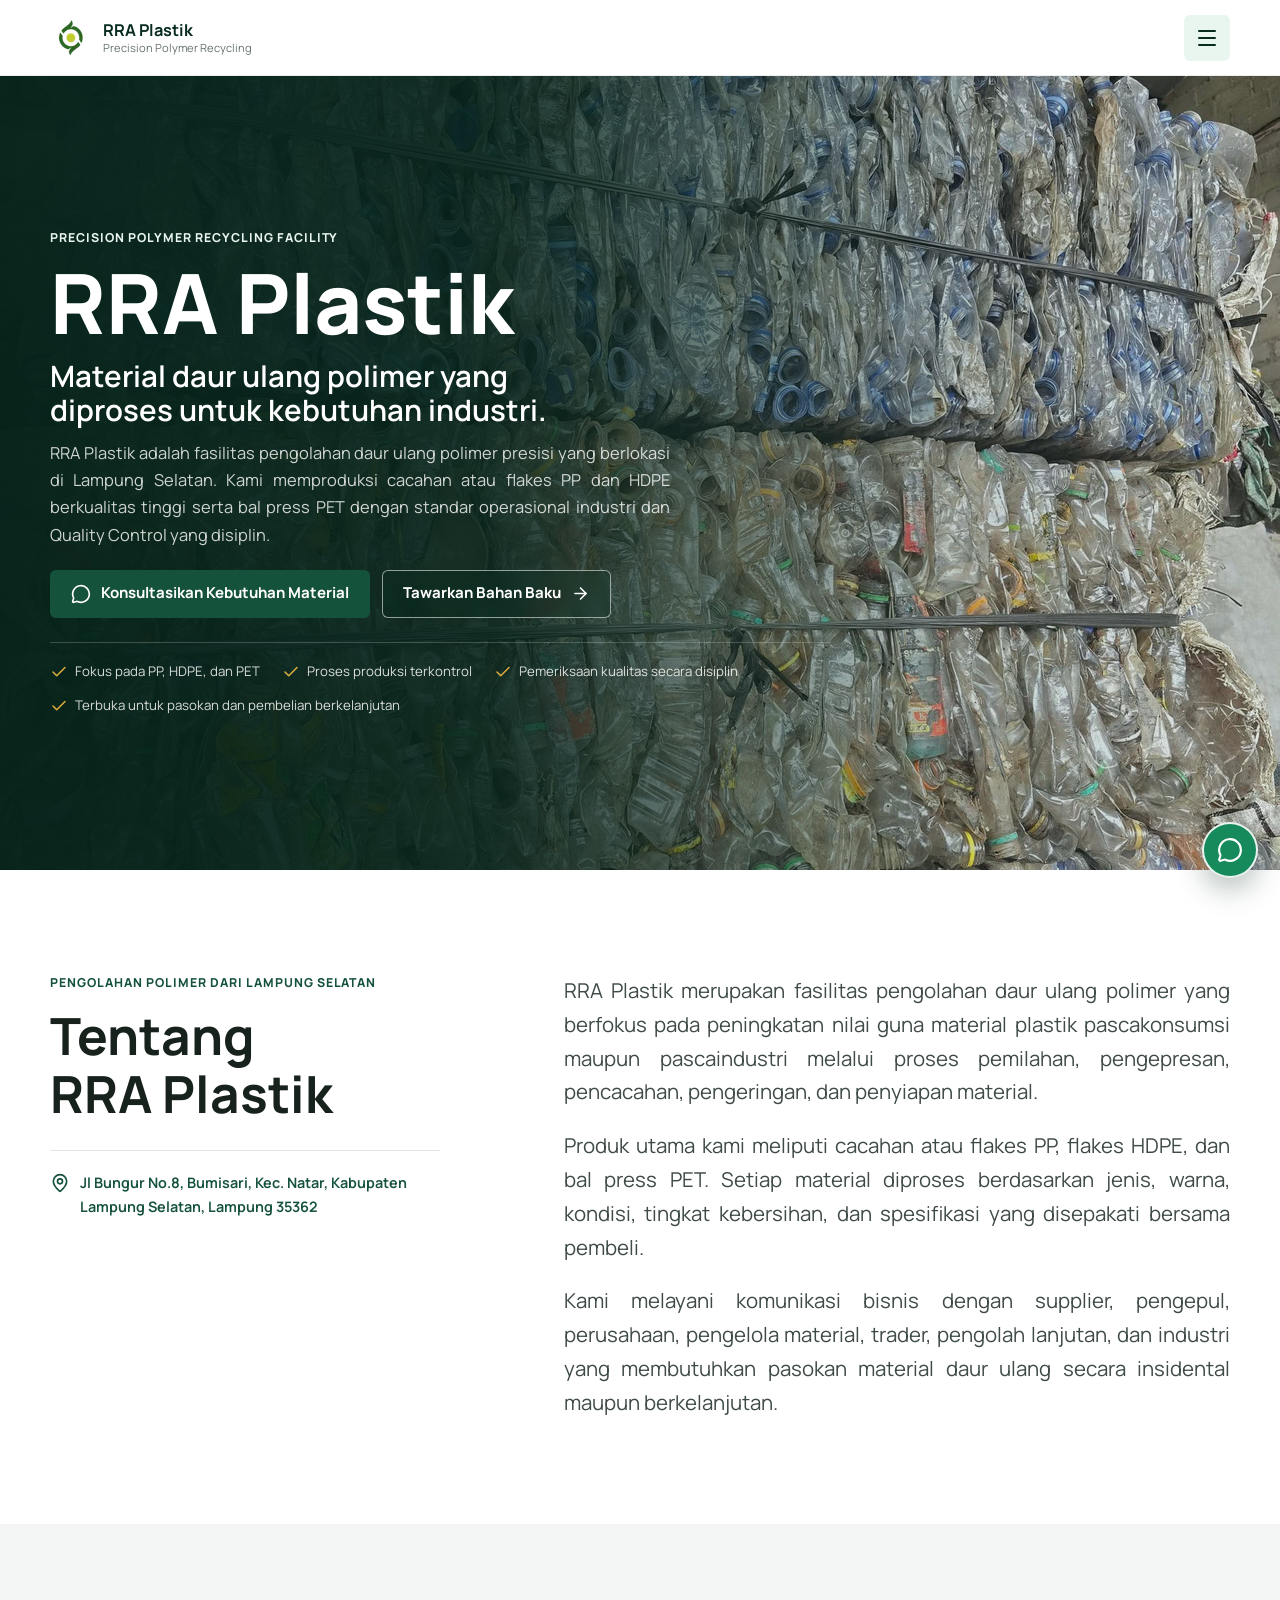
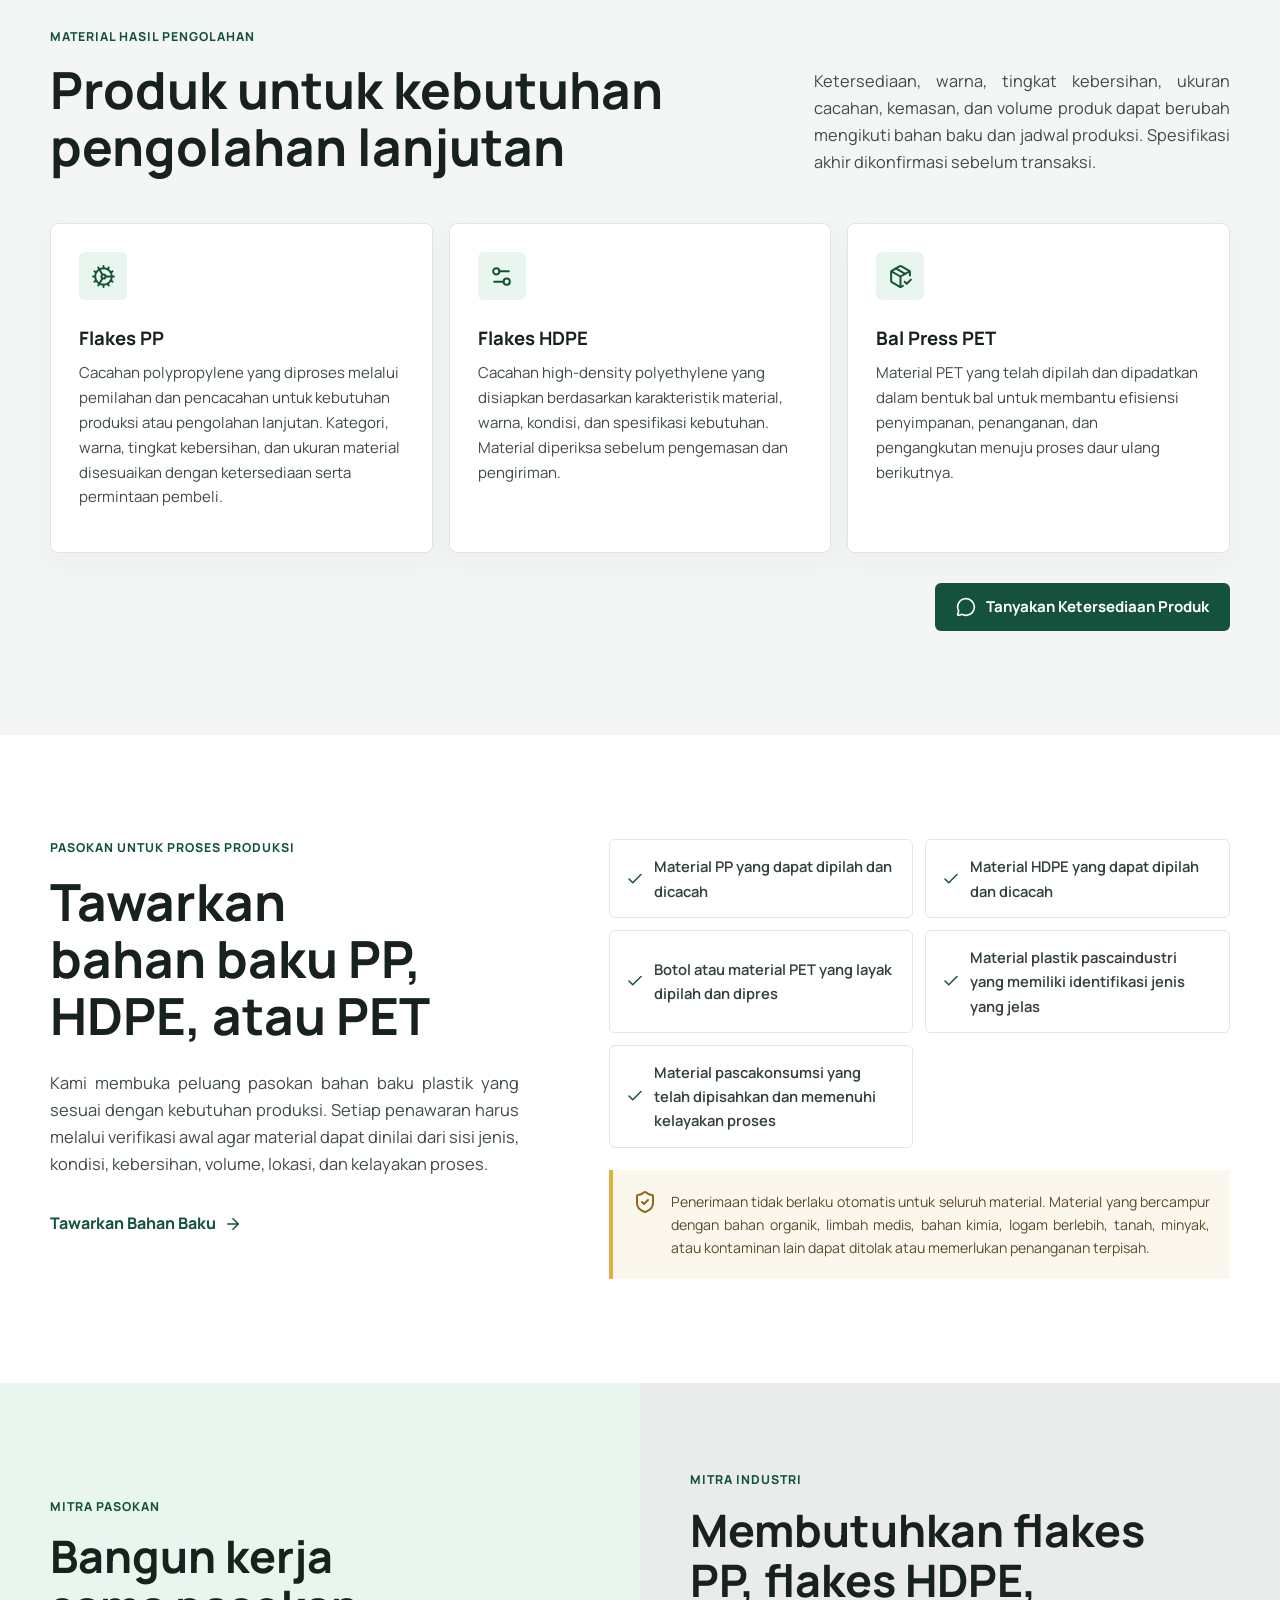
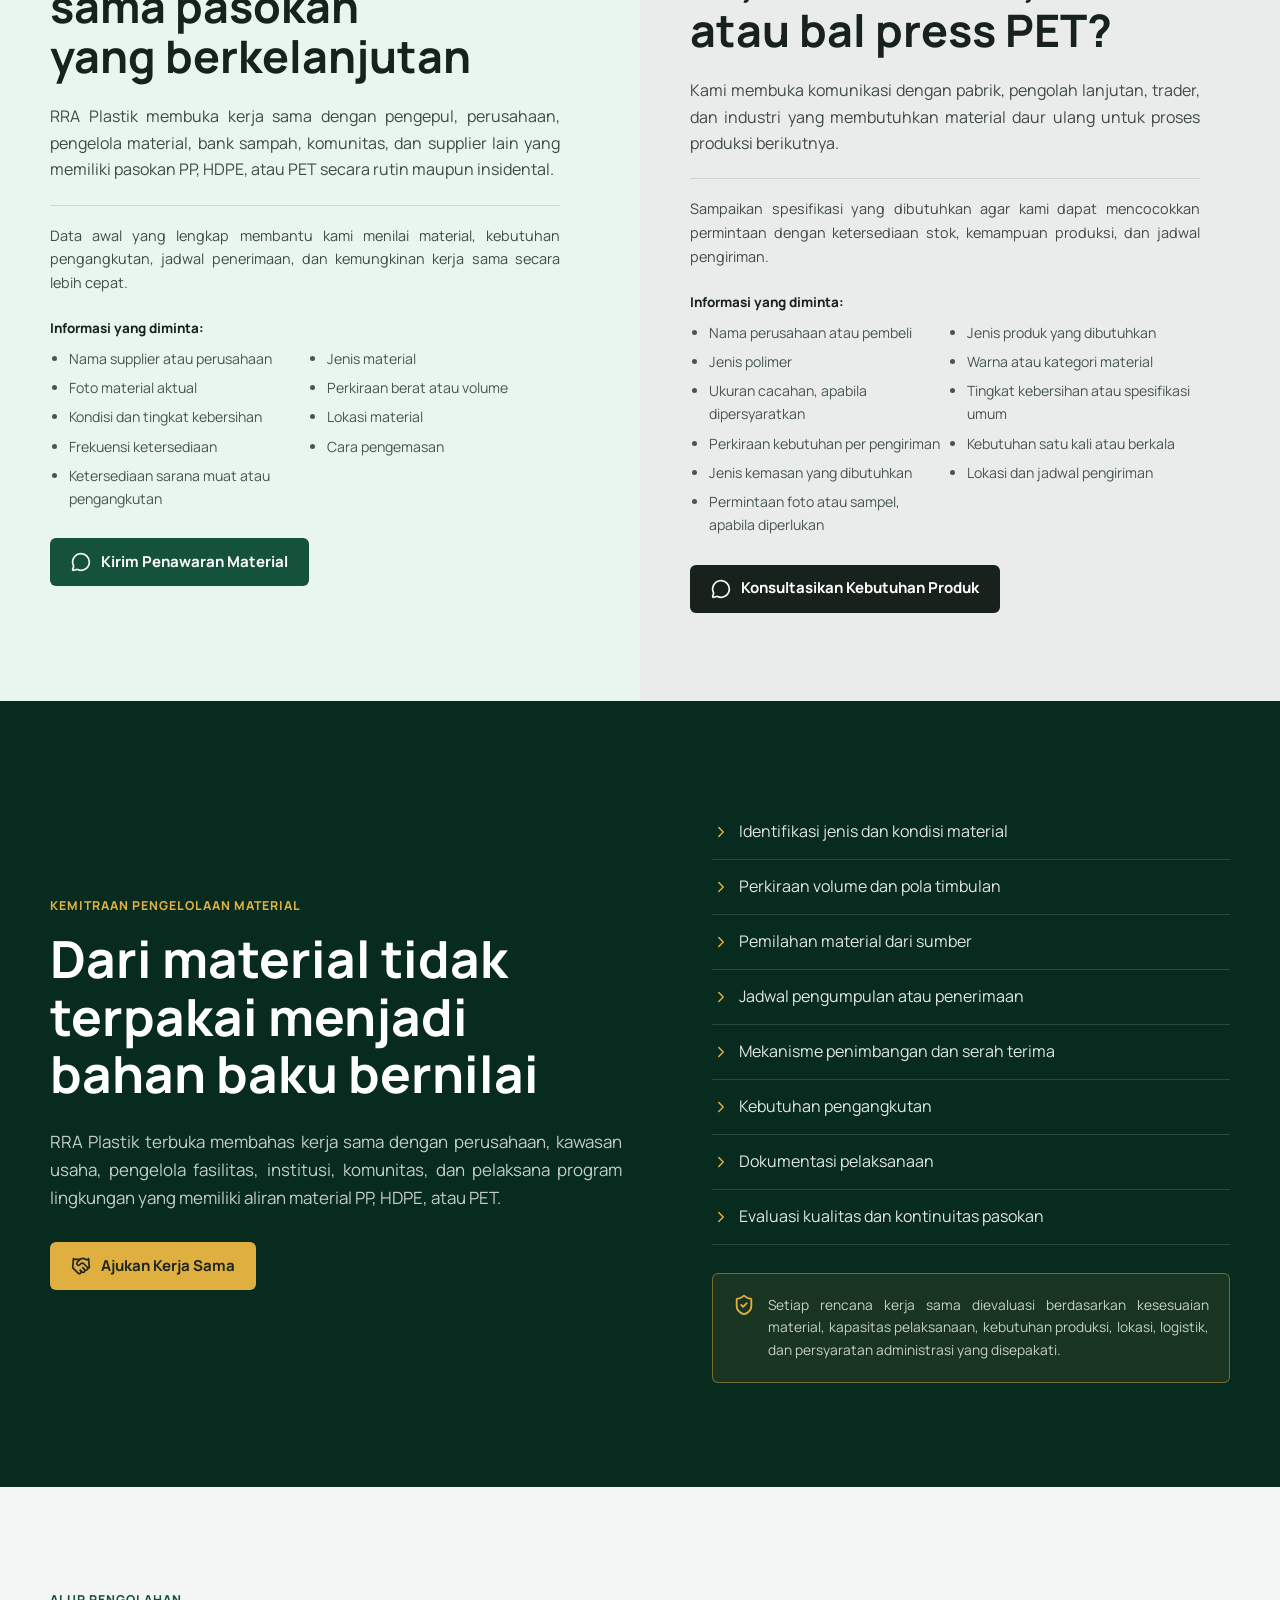
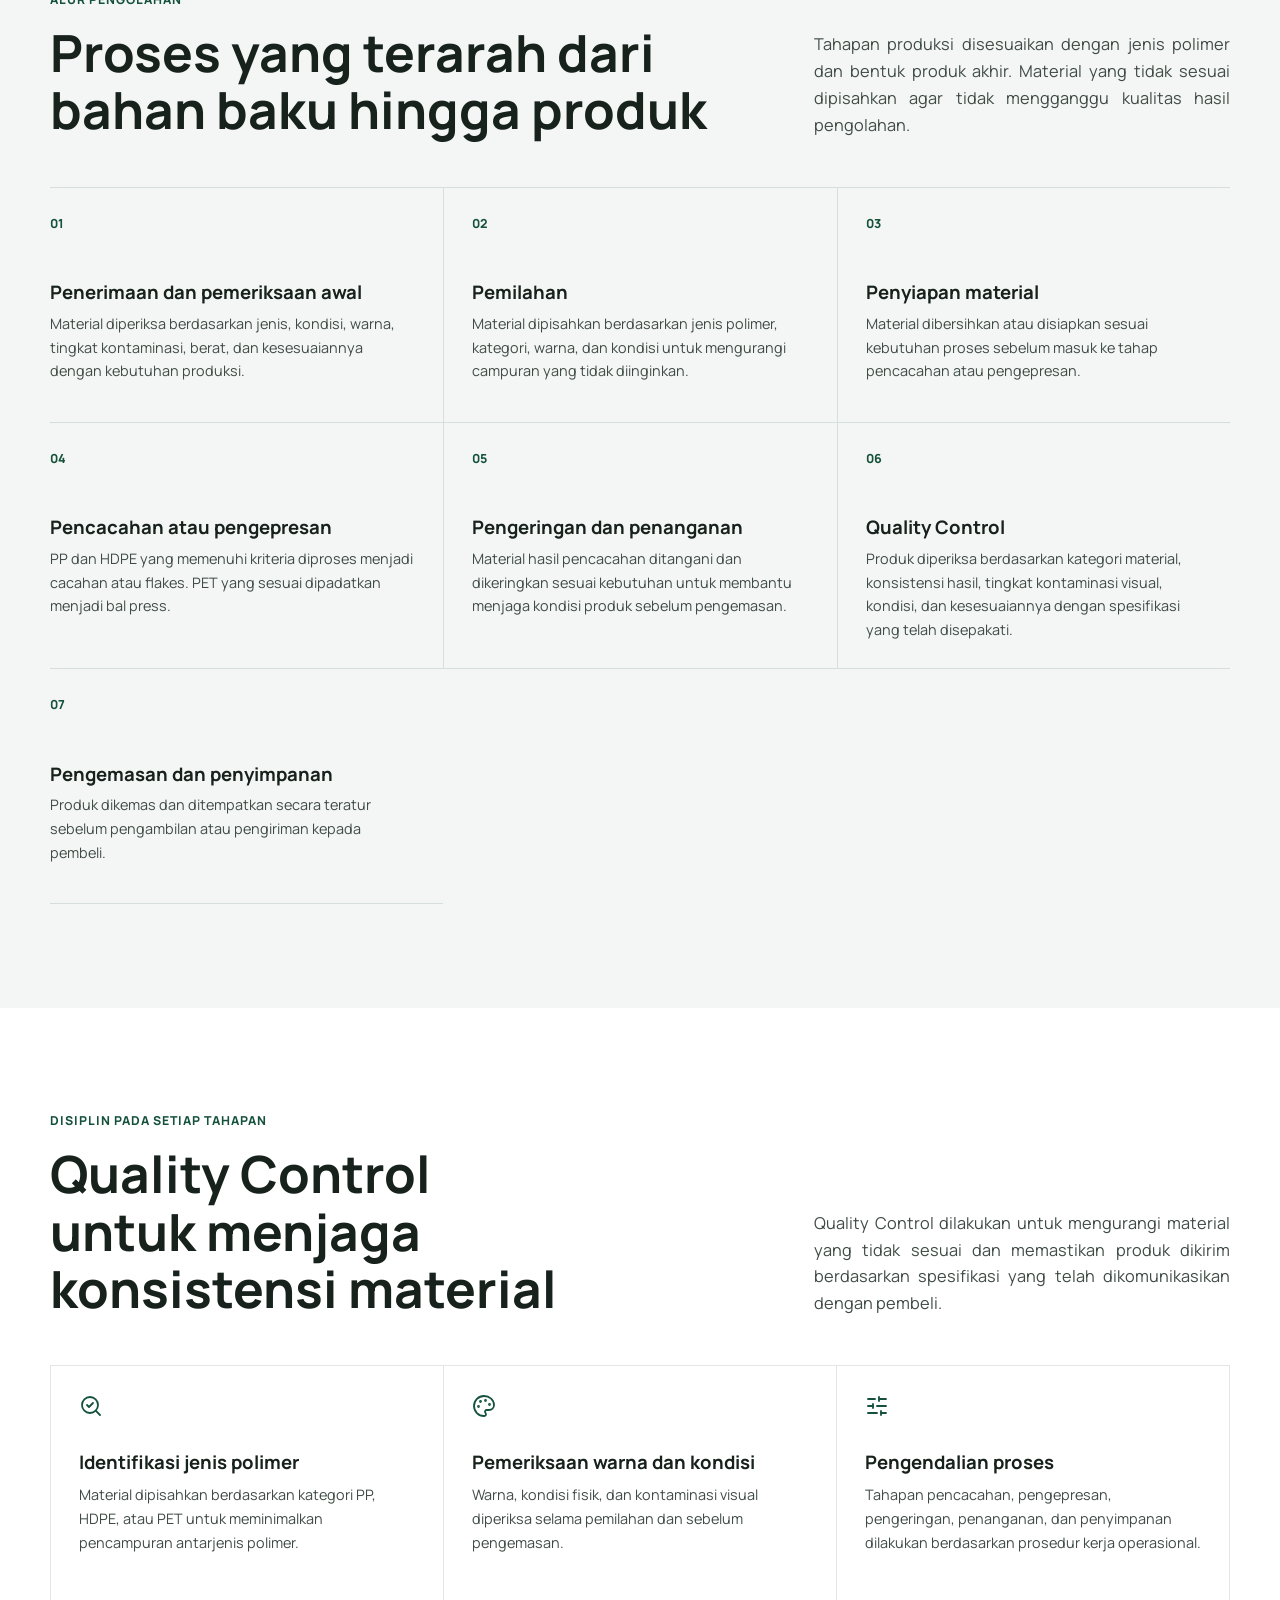
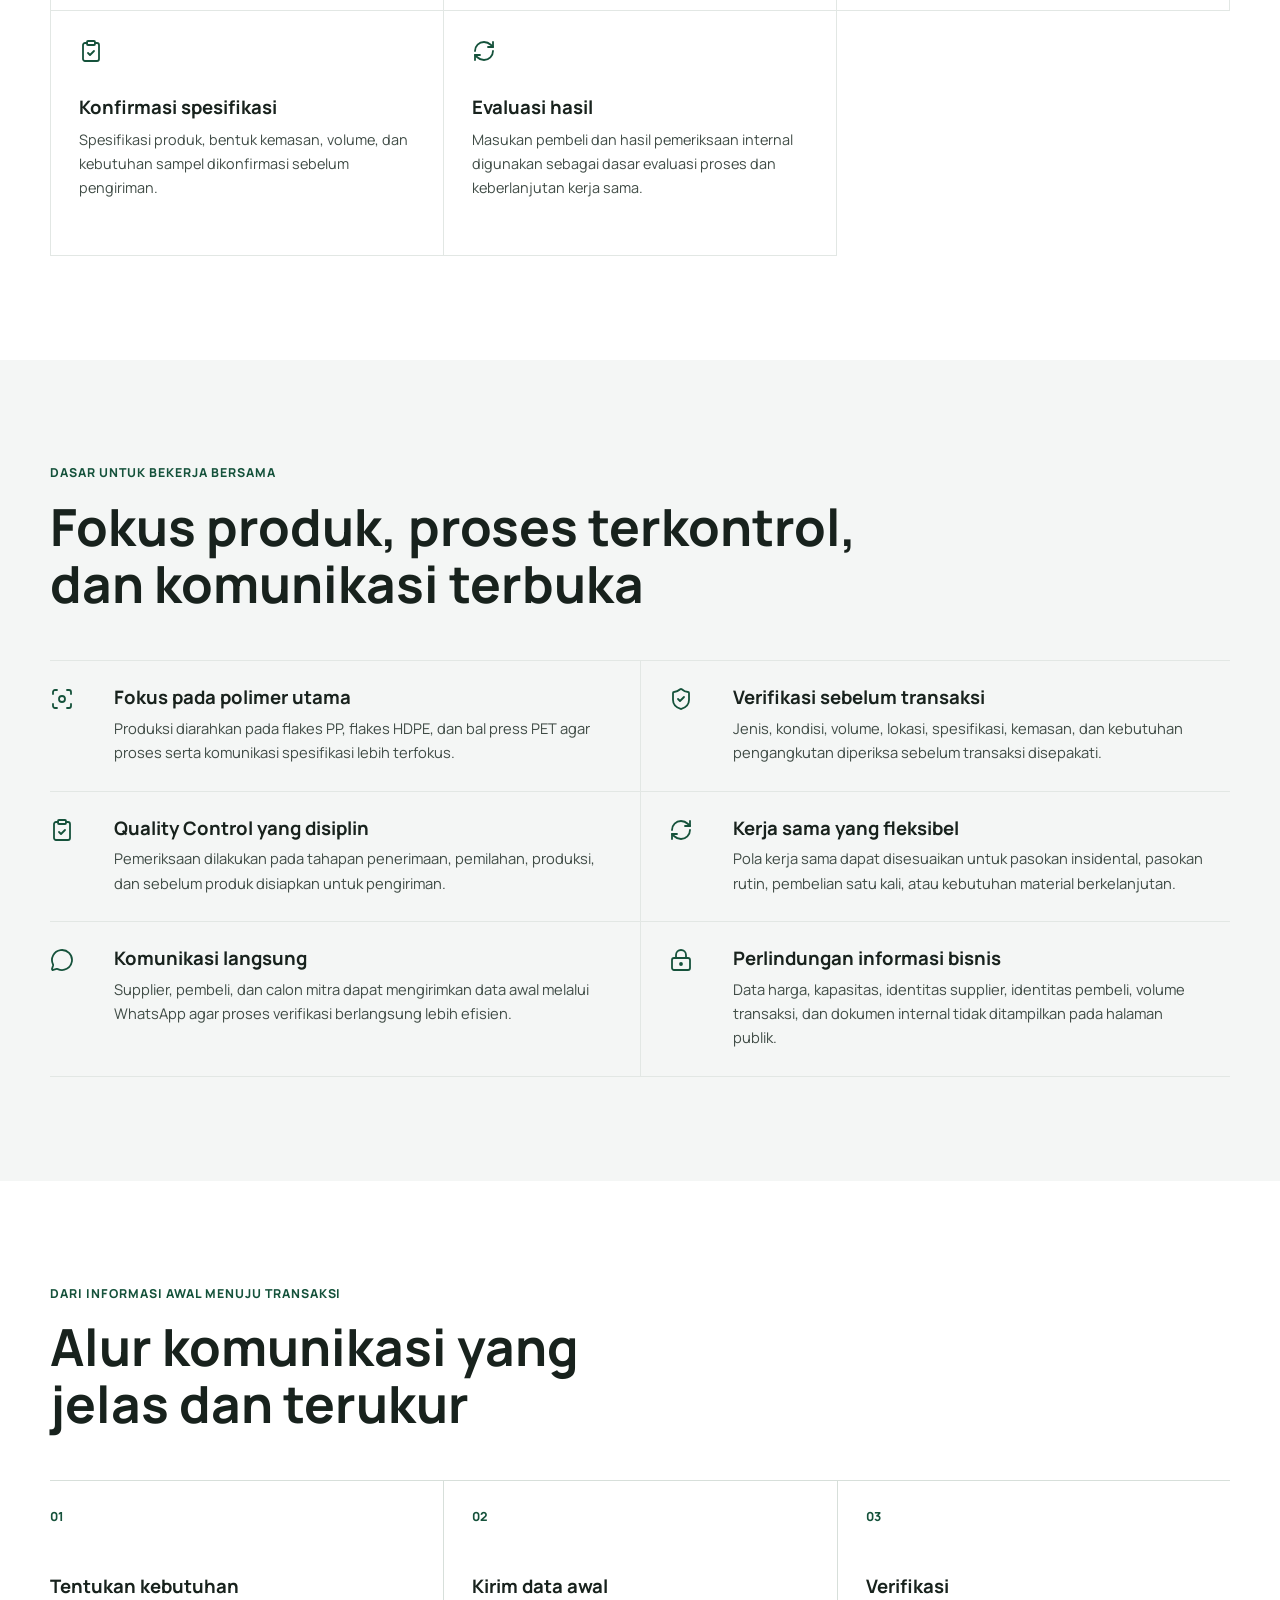
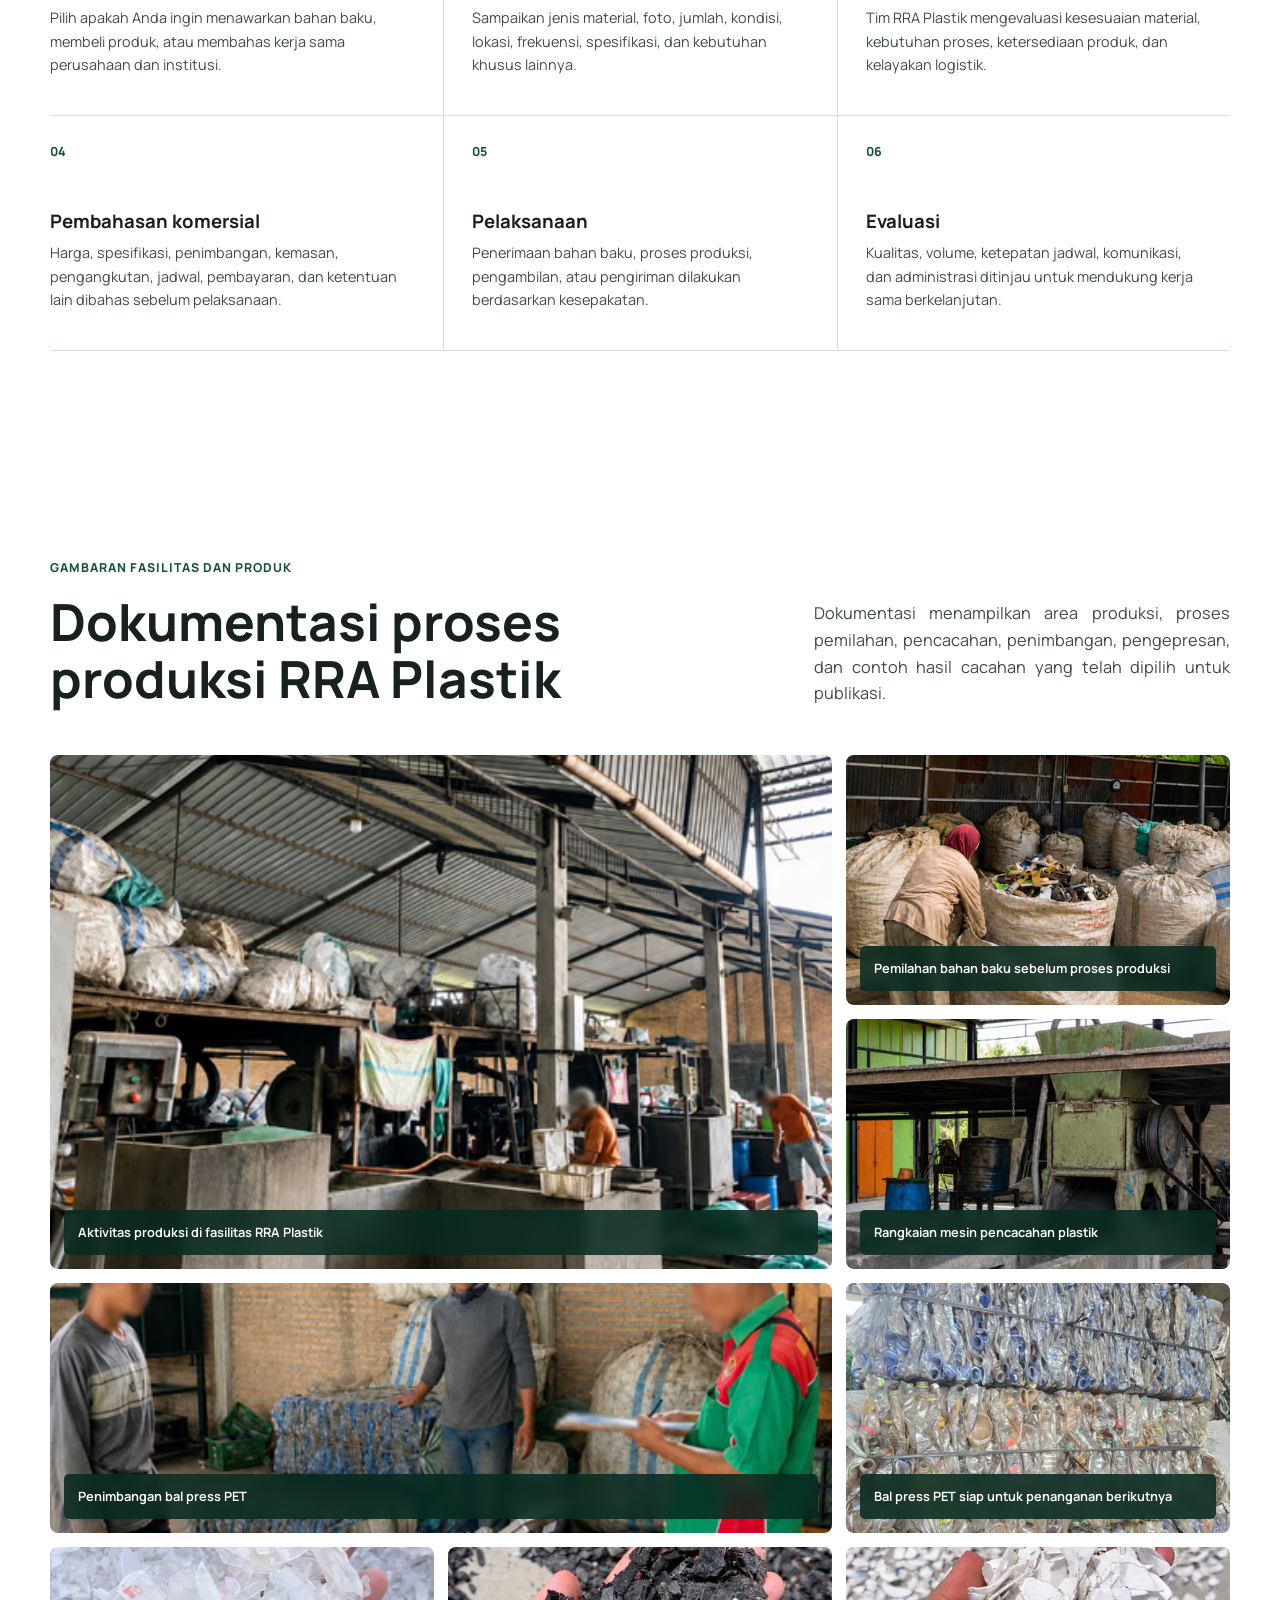
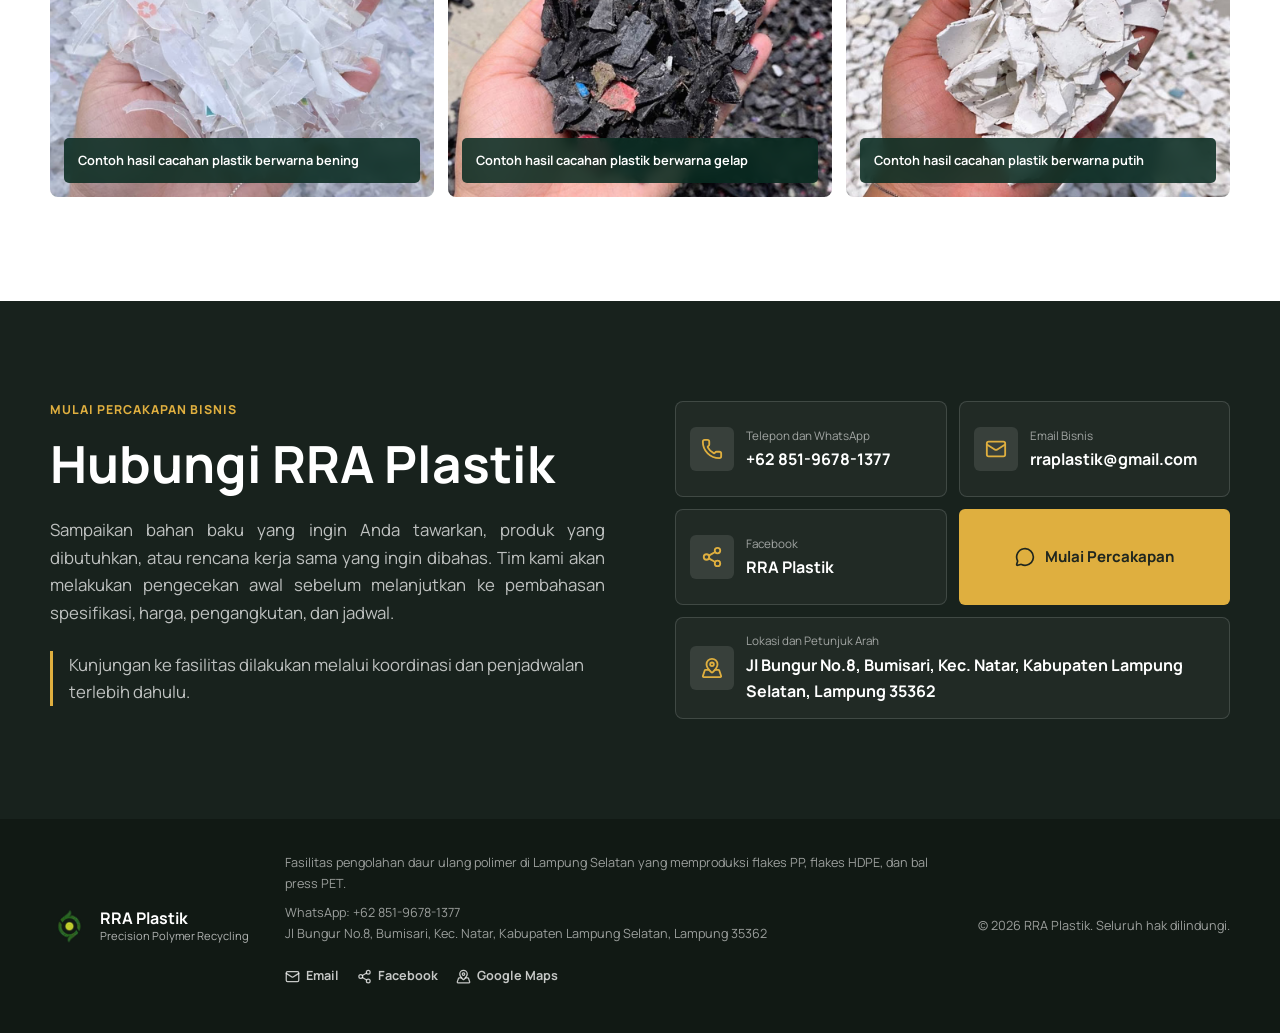
<file: index.html>
<!DOCTYPE html><html lang="id"><head><meta charset="UTF-8"><meta name="viewport" content="width=device-width, initial-scale=1"><meta name="description" content="RRA Plastik memproduksi flakes PP, flakes HDPE dan bal press PET di Natar, Lampung Selatan. Melayani pembeli, supplier dan kerja sama pengelolaan material plastik."><meta name="robots" content="index, follow"><meta name="theme-color" content="#0d3b2a"><meta name="color-scheme" content="light"><link rel="canonical" href="https://rraplastik.my.id/"><link rel="alternate" hreflang="id-ID" href="https://rraplastik.my.id/"><link rel="alternate" hreflang="x-default" href="https://rraplastik.my.id/"><link rel="icon" type="image/png" href="/favicon.png"><meta property="og:type" content="website"><meta property="og:locale" content="id_ID"><meta property="og:site_name" content="RRA Plastik"><meta property="og:title" content="RRA Plastik Lampung | Flakes PP, HDPE dan Bal Press PET"><meta property="og:description" content="RRA Plastik memproduksi flakes PP, flakes HDPE dan bal press PET di Natar, Lampung Selatan. Melayani pembeli, supplier dan kerja sama pengelolaan material plastik."><meta property="og:url" content="https://rraplastik.my.id/"><meta property="og:image" content="https://rraplastik.my.id/og.jpg"><meta property="og:image:secure_url" content="https://rraplastik.my.id/og.jpg"><meta property="og:image:type" content="image/jpeg"><meta property="og:image:width" content="1200"><meta property="og:image:height" content="630"><meta property="og:image:alt" content="RRA Plastik - fasilitas pengolahan flakes PP, flakes HDPE, dan bal press PET di Lampung Selatan"><meta name="twitter:card" content="summary_large_image"><meta name="twitter:title" content="RRA Plastik Lampung | Flakes PP, HDPE dan Bal Press PET"><meta name="twitter:description" content="RRA Plastik memproduksi flakes PP, flakes HDPE dan bal press PET di Natar, Lampung Selatan. Melayani pembeli, supplier dan kerja sama pengelolaan material plastik."><meta name="twitter:image" content="https://rraplastik.my.id/og.jpg"><meta name="twitter:image:alt" content="RRA Plastik - fasilitas pengolahan flakes PP, flakes HDPE, dan bal press PET di Lampung Selatan"><script type="application/ld+json">{"@context":"https://schema.org","@graph":[{"@type":"RecyclingCenter","@id":"https://rraplastik.my.id/#organization","name":"RRA Plastik","url":"https://rraplastik.my.id/","description":"RRA Plastik memproduksi flakes PP, flakes HDPE dan bal press PET di Natar, Lampung Selatan. Melayani pembeli, supplier dan kerja sama pengelolaan material plastik.","slogan":"Precision Polymer Recycling","telephone":"+6285196781377","email":"rraplastik@gmail.com","logo":{"@type":"ImageObject","url":"https://rraplastik.my.id/favicon.png","contentUrl":"https://rraplastik.my.id/favicon.png","width":128,"height":128},"image":{"@id":"https://rraplastik.my.id/og.jpg#primaryimage"},"address":{"@type":"PostalAddress","streetAddress":"Jl Bungur No.8, Bumisari","addressLocality":"Natar","addressRegion":"Lampung Selatan","postalCode":"35362","addressCountry":"ID"},"geo":{"@type":"GeoCoordinates","latitude":-5.2820292,"longitude":105.1997127},"hasMap":"https://maps.app.goo.gl/6JeUJHKYcBenZYZL6","sameAs":["https://www.facebook.com/people/RRA-Plastik/61577672410069/?sk=about"],"areaServed":{"@type":"Country","name":"Indonesia"},"knowsAbout":["Flakes PP","Flakes HDPE","Bal Press PET","Daur ulang polimer"],"contactPoint":{"@type":"ContactPoint","telephone":"+6285196781377","email":"rraplastik@gmail.com","contactType":"sales","availableLanguage":"Indonesian"}},{"@type":"WebSite","@id":"https://rraplastik.my.id/#website","url":"https://rraplastik.my.id/","name":"RRA Plastik","inLanguage":"id-ID","publisher":{"@id":"https://rraplastik.my.id/#organization"}},{"@type":"ImageObject","@id":"https://rraplastik.my.id/og.jpg#primaryimage","url":"https://rraplastik.my.id/og.jpg","contentUrl":"https://rraplastik.my.id/og.jpg","width":1200,"height":630,"caption":"RRA Plastik - fasilitas pengolahan flakes PP, flakes HDPE, dan bal press PET di Lampung Selatan"},{"@type":"WebPage","@id":"https://rraplastik.my.id/#webpage","url":"https://rraplastik.my.id/","name":"RRA Plastik Lampung | Flakes PP, HDPE dan Bal Press PET","description":"RRA Plastik memproduksi flakes PP, flakes HDPE dan bal press PET di Natar, Lampung Selatan. Melayani pembeli, supplier dan kerja sama pengelolaan material plastik.","isPartOf":{"@id":"https://rraplastik.my.id/#website"},"about":{"@id":"https://rraplastik.my.id/#organization"},"mainEntity":{"@id":"https://rraplastik.my.id/#organization"},"primaryImageOfPage":{"@id":"https://rraplastik.my.id/og.jpg#primaryimage"},"inLanguage":"id-ID"}]}</script><title>RRA Plastik Lampung | Flakes PP, HDPE dan Bal Press PET</title><link rel="stylesheet" href="/_astro/BaseLayout.rJM7uc_L.css"></head><body><a class="skip-link" href="#konten-utama">Lewati ke konten utama</a><header class="site-header" data-header><div class="container header-inner"><a class="brand" href="#beranda" aria-label="RRA Plastik - kembali ke beranda"><span class="brand-mark" aria-hidden="true"><img src="/_astro/rra-logo.C-c0LJDU_Z2kL917.webp" alt loading="lazy" decoding="async" width="42" height="42" class="brand-logo"></span><span class="brand-copy"><strong>RRA Plastik</strong><small>Precision Polymer Recycling</small></span></a><button class="menu-button" type="button" aria-label="Buka menu navigasi" aria-controls="primary-navigation" aria-expanded="false" data-menu-button><svg xmlns="http://www.w3.org/2000/svg" width="24" height="24" viewBox="0 0 24 24" fill="none" stroke="currentColor" stroke-width="2" stroke-linecap="round" stroke-linejoin="round" aria-hidden="true" class="lucide lucide-menu menu-open-icon"><path d="M4 5h16"></path><path d="M4 12h16"></path><path d="M4 19h16"></path></svg><svg xmlns="http://www.w3.org/2000/svg" width="24" height="24" viewBox="0 0 24 24" fill="none" stroke="currentColor" stroke-width="2" stroke-linecap="round" stroke-linejoin="round" aria-hidden="true" class="lucide lucide-x menu-close-icon"><path d="M18 6 6 18"></path><path d="m6 6 12 12"></path></svg></button><nav id="primary-navigation" class="primary-nav" aria-label="Navigasi utama" data-navigation><ul><li><a href="#beranda" data-nav-link>Beranda</a></li><li><a href="#tentang" data-nav-link>Tentang Kami</a></li><li><a href="#produk" data-nav-link>Produk</a></li><li><a href="#supplier" data-nav-link>Untuk Supplier</a></li><li><a href="#pembeli" data-nav-link>Untuk Pembeli</a></li><li><a href="#kerja-sama" data-nav-link>Kerja Sama</a></li><li><a href="#proses-produksi" data-nav-link>Proses Produksi</a></li><li><a href="#quality-control" data-nav-link>Quality Control</a></li><li><a href="#dokumentasi" data-nav-link>Dokumentasi</a></li><li><a href="#kontak" data-nav-link>Kontak</a></li></ul><a class="button button-small button-primary nav-cta" href="https://wa.me/6285196781377?text=Halo%20RRA%20Plastik%2C%20saya%20ingin%20memperoleh%20informasi%20lebih%20lanjut%20mengenai%20produk%20dan%20peluang%20kerja%20sama.%0A%0ANama%3A%0A%0APerusahaan%2C%20apabila%20ada%3A%0A%0AKebutuhan%20atau%20pertanyaan%3A" target="_blank" rel="noopener noreferrer" data-track="click_whatsapp_general"><svg xmlns="http://www.w3.org/2000/svg" width="18" height="18" viewBox="0 0 24 24" fill="none" stroke="currentColor" stroke-width="2" stroke-linecap="round" stroke-linejoin="round" aria-hidden="true" class="lucide lucide-message-circle"><path d="M2.992 16.342a2 2 0 0 1 .094 1.167l-1.065 3.29a1 1 0 0 0 1.236 1.168l3.413-.998a2 2 0 0 1 1.099.092 10 10 0 1 0-4.777-4.719"></path></svg>Hubungi Kami</a></nav></div></header><main id="konten-utama"><section id="beranda" class="hero" aria-labelledby="hero-title"><picture class="hero-media"><source srcset="/_astro/pet-bales-stacked.h9IRLKrW_Z9FOQd.avif 640w, /_astro/pet-bales-stacked.h9IRLKrW_ZTaYrb.avif 960w, /_astro/pet-bales-stacked.h9IRLKrW_ssCxw.avif 1280w, /_astro/pet-bales-stacked.h9IRLKrW_1E81DA.avif 1600w, /_astro/pet-bales-stacked.h9IRLKrW_1cowuR.avif 2048w" type="image/avif" sizes="100vw"><img src="/_astro/pet-bales-stacked.h9IRLKrW_1zaVRy.webp" srcset="/_astro/pet-bales-stacked.h9IRLKrW_8IVEA.webp 640w, /_astro/pet-bales-stacked.h9IRLKrW_ZAKcUn.webp 960w, /_astro/pet-bales-stacked.h9IRLKrW_ZkOuUr.webp 1280w, /_astro/pet-bales-stacked.h9IRLKrW_21Tr1h.webp 1600w, /_astro/pet-bales-stacked.h9IRLKrW_1zaVRy.webp 2048w" alt="Bal press material PET yang telah dipilah dan disusun di fasilitas RRA Plastik" sizes="100vw" fetchpriority="high" loading="eager" decoding="async" width="2048" height="1536" class="hero-image"></picture><div class="hero-overlay" aria-hidden="true"></div><div class="container hero-inner"><div class="hero-copy"><p class="eyebrow eyebrow-light">Precision Polymer Recycling Facility</p><h1 id="hero-title">RRA Plastik</h1><p class="hero-headline">Material daur ulang polimer yang diproses untuk kebutuhan industri.</p><p class="hero-description body-copy">RRA Plastik adalah fasilitas pengolahan daur ulang polimer presisi yang berlokasi di Lampung Selatan. Kami memproduksi cacahan atau flakes PP dan HDPE berkualitas tinggi serta bal press PET dengan standar operasional industri dan Quality Control yang disiplin.</p><div class="hero-actions"><a class="button button-primary" href="https://wa.me/6285196781377?text=Halo%20RRA%20Plastik%2C%20saya%20ingin%20menanyakan%20ketersediaan%20produk%20hasil%20pengolahan.%0A%0ANama%20perusahaan%2Fpembeli%3A%0A%0AProduk%20yang%20dibutuhkan%3A%20flakes%20PP%20%2F%20flakes%20HDPE%20%2F%20bal%20press%20PET%0A%0AWarna%20atau%20kategori%20material%3A%0A%0ASpesifikasi%20umum%3A%0A%0APerkiraan%20kebutuhan%3A%0A%0AJenis%20kemasan%3A%0A%0ALokasi%20pengiriman%3A%0A%0AJadwal%20kebutuhan%3A%0A%0AKebutuhan%20foto%20atau%20sampel%3A" target="_blank" rel="noopener noreferrer" data-track="click_whatsapp_buyer" aria-label="Konsultasikan kebutuhan produk melalui WhatsApp"><svg xmlns="http://www.w3.org/2000/svg" width="20" height="20" viewBox="0 0 24 24" fill="none" stroke="currentColor" stroke-width="2" stroke-linecap="round" stroke-linejoin="round" aria-hidden="true" class="lucide lucide-message-circle"><path d="M2.992 16.342a2 2 0 0 1 .094 1.167l-1.065 3.29a1 1 0 0 0 1.236 1.168l3.413-.998a2 2 0 0 1 1.099.092 10 10 0 1 0-4.777-4.719"></path></svg>Konsultasikan Kebutuhan Material</a><a class="button button-secondary-light" href="https://wa.me/6285196781377?text=Halo%20RRA%20Plastik%2C%20saya%20ingin%20menawarkan%20bahan%20baku%20plastik.%0A%0ANama%20supplier%2Fperusahaan%3A%0A%0AJenis%20material%3A%20PP%20%2F%20HDPE%20%2F%20PET%0A%0APerkiraan%20jumlah%3A%0A%0AKondisi%20dan%20tingkat%20kebersihan%3A%0A%0ACara%20pengemasan%3A%0A%0ALokasi%3A%0A%0AFrekuensi%20ketersediaan%3A%0A%0ASarana%20muat%20atau%20pengangkutan%20yang%20tersedia%3A%0A%0ASaya%20akan%20melampirkan%20foto%20material%20untuk%20pengecekan%20awal." target="_blank" rel="noopener noreferrer" data-track="click_whatsapp_supplier" aria-label="Tawarkan bahan baku melalui WhatsApp">Tawarkan Bahan Baku<svg xmlns="http://www.w3.org/2000/svg" width="19" height="19" viewBox="0 0 24 24" fill="none" stroke="currentColor" stroke-width="2" stroke-linecap="round" stroke-linejoin="round" aria-hidden="true" class="lucide lucide-arrow-right"><path d="M5 12h14"></path><path d="m12 5 7 7-7 7"></path></svg></a></div><ul class="trust-list" aria-label="Indikator kepercayaan"><li><svg xmlns="http://www.w3.org/2000/svg" width="18" height="18" viewBox="0 0 24 24" fill="none" stroke="currentColor" stroke-width="2" stroke-linecap="round" stroke-linejoin="round" aria-hidden="true" class="lucide lucide-check"><path d="M20 6 9 17l-5-5"></path></svg> Fokus pada PP, HDPE, dan PET</li><li><svg xmlns="http://www.w3.org/2000/svg" width="18" height="18" viewBox="0 0 24 24" fill="none" stroke="currentColor" stroke-width="2" stroke-linecap="round" stroke-linejoin="round" aria-hidden="true" class="lucide lucide-check"><path d="M20 6 9 17l-5-5"></path></svg> Proses produksi terkontrol</li><li><svg xmlns="http://www.w3.org/2000/svg" width="18" height="18" viewBox="0 0 24 24" fill="none" stroke="currentColor" stroke-width="2" stroke-linecap="round" stroke-linejoin="round" aria-hidden="true" class="lucide lucide-check"><path d="M20 6 9 17l-5-5"></path></svg> Pemeriksaan kualitas secara disiplin</li><li><svg xmlns="http://www.w3.org/2000/svg" width="18" height="18" viewBox="0 0 24 24" fill="none" stroke="currentColor" stroke-width="2" stroke-linecap="round" stroke-linejoin="round" aria-hidden="true" class="lucide lucide-check"><path d="M20 6 9 17l-5-5"></path></svg> Terbuka untuk pasokan dan pembelian berkelanjutan</li></ul></div></div></section><section id="tentang" class="section section-about" aria-labelledby="about-title"><div class="container about-grid"><div><p class="eyebrow">Pengolahan polimer dari Lampung Selatan</p><h2 id="about-title">Tentang RRA Plastik</h2><div class="location-note"><svg xmlns="http://www.w3.org/2000/svg" width="20" height="20" viewBox="0 0 24 24" fill="none" stroke="currentColor" stroke-width="2" stroke-linecap="round" stroke-linejoin="round" aria-hidden="true" class="lucide lucide-map-pin"><path d="M20 10c0 4.993-5.539 10.193-7.399 11.799a1 1 0 0 1-1.202 0C9.539 20.193 4 14.993 4 10a8 8 0 0 1 16 0"></path><circle cx="12" cy="10" r="3"></circle></svg><span>Jl Bungur No.8, Bumisari, Kec. Natar, Kabupaten Lampung Selatan, Lampung 35362</span></div></div><div class="prose-large"><p class="body-copy">RRA Plastik merupakan fasilitas pengolahan daur ulang polimer yang berfokus pada peningkatan nilai guna material plastik pascakonsumsi maupun pascaindustri melalui proses pemilahan, pengepresan, pencacahan, pengeringan, dan penyiapan material.</p><p class="body-copy">Produk utama kami meliputi cacahan atau flakes PP, flakes HDPE, dan bal press PET. Setiap material diproses berdasarkan jenis, warna, kondisi, tingkat kebersihan, dan spesifikasi yang disepakati bersama pembeli.</p><p class="body-copy">Kami melayani komunikasi bisnis dengan supplier, pengepul, perusahaan, pengelola material, trader, pengolah lanjutan, dan industri yang membutuhkan pasokan material daur ulang secara insidental maupun berkelanjutan.</p></div></div></section><section id="produk" class="section section-muted" aria-labelledby="products-title" aria-label="Produk RRA Plastik"><div class="container"><div class="section-heading"><div><p class="eyebrow">Material hasil pengolahan</p><h2 id="products-title">Produk untuk kebutuhan pengolahan lanjutan</h2></div><p class="body-copy">Ketersediaan, warna, tingkat kebersihan, ukuran cacahan, kemasan, dan volume produk dapat berubah mengikuti bahan baku dan jadwal produksi. Spesifikasi akhir dikonfirmasi sebelum transaksi.</p></div><div class="product-grid"><article class="product-card"><span class="icon-box" aria-hidden="true"><svg xmlns="http://www.w3.org/2000/svg" width="25" height="25" viewBox="0 0 24 24" fill="none" stroke="currentColor" stroke-width="1.9" stroke-linecap="round" stroke-linejoin="round" aria-hidden="true" class="lucide lucide-cog"><path d="M11 10.27 7 3.34"></path><path d="m11 13.73-4 6.93"></path><path d="M12 22v-2"></path><path d="M12 2v2"></path><path d="M14 12h8"></path><path d="m17 20.66-1-1.73"></path><path d="m17 3.34-1 1.73"></path><path d="M2 12h2"></path><path d="m20.66 17-1.73-1"></path><path d="m20.66 7-1.73 1"></path><path d="m3.34 17 1.73-1"></path><path d="m3.34 7 1.73 1"></path><circle cx="12" cy="12" r="2"></circle><circle cx="12" cy="12" r="8"></circle></svg></span><h3>Flakes PP</h3><p>Cacahan polypropylene yang diproses melalui pemilahan dan pencacahan untuk kebutuhan produksi atau pengolahan lanjutan. Kategori, warna, tingkat kebersihan, dan ukuran material disesuaikan dengan ketersediaan serta permintaan pembeli.</p></article><article class="product-card"><span class="icon-box" aria-hidden="true"><svg xmlns="http://www.w3.org/2000/svg" width="25" height="25" viewBox="0 0 24 24" fill="none" stroke="currentColor" stroke-width="1.9" stroke-linecap="round" stroke-linejoin="round" aria-hidden="true" class="lucide lucide-settings-2"><path d="M14 17H5"></path><path d="M19 7h-9"></path><circle cx="17" cy="17" r="3"></circle><circle cx="7" cy="7" r="3"></circle></svg></span><h3>Flakes HDPE</h3><p>Cacahan high-density polyethylene yang disiapkan berdasarkan karakteristik material, warna, kondisi, dan spesifikasi kebutuhan. Material diperiksa sebelum pengemasan dan pengiriman.</p></article><article class="product-card"><span class="icon-box" aria-hidden="true"><svg xmlns="http://www.w3.org/2000/svg" width="25" height="25" viewBox="0 0 24 24" fill="none" stroke="currentColor" stroke-width="1.9" stroke-linecap="round" stroke-linejoin="round" aria-hidden="true" class="lucide lucide-package-check"><path d="M12 22V12"></path><path d="m16 17 2 2 4-4"></path><path d="M21 11.127V8a2 2 0 0 0-1-1.73l-7-4a2 2 0 0 0-2 0l-7 4A2 2 0 0 0 3 8v8a2 2 0 0 0 1 1.729l7 4a2 2 0 0 0 2 .001l1.32-.753"></path><path d="M3.29 7 12 12l8.71-5"></path><path d="m7.5 4.27 8.997 5.148"></path></svg></span><h3>Bal Press PET</h3><p>Material PET yang telah dipilah dan dipadatkan dalam bentuk bal untuk membantu efisiensi penyimpanan, penanganan, dan pengangkutan menuju proses daur ulang berikutnya.</p></article></div><div class="section-action"><a class="button button-primary" href="https://wa.me/6285196781377?text=Halo%20RRA%20Plastik%2C%20saya%20ingin%20menanyakan%20ketersediaan%20produk%20hasil%20pengolahan.%0A%0ANama%20perusahaan%2Fpembeli%3A%0A%0AProduk%20yang%20dibutuhkan%3A%20flakes%20PP%20%2F%20flakes%20HDPE%20%2F%20bal%20press%20PET%0A%0AWarna%20atau%20kategori%20material%3A%0A%0ASpesifikasi%20umum%3A%0A%0APerkiraan%20kebutuhan%3A%0A%0AJenis%20kemasan%3A%0A%0ALokasi%20pengiriman%3A%0A%0AJadwal%20kebutuhan%3A%0A%0AKebutuhan%20foto%20atau%20sampel%3A" target="_blank" rel="noopener noreferrer" data-track="click_whatsapp_buyer"><svg xmlns="http://www.w3.org/2000/svg" width="20" height="20" viewBox="0 0 24 24" fill="none" stroke="currentColor" stroke-width="2" stroke-linecap="round" stroke-linejoin="round" aria-hidden="true" class="lucide lucide-message-circle"><path d="M2.992 16.342a2 2 0 0 1 .094 1.167l-1.065 3.29a1 1 0 0 0 1.236 1.168l3.413-.998a2 2 0 0 1 1.099.092 10 10 0 1 0-4.777-4.719"></path></svg> Tanyakan Ketersediaan Produk</a></div></div></section><section id="bahan-baku" class="section" aria-labelledby="materials-title"><div class="container material-grid"><div class="material-intro"><p class="eyebrow">Pasokan untuk proses produksi</p><h2 id="materials-title">Tawarkan bahan baku PP, HDPE, atau PET</h2><p class="body-copy">Kami membuka peluang pasokan bahan baku plastik yang sesuai dengan kebutuhan produksi. Setiap penawaran harus melalui verifikasi awal agar material dapat dinilai dari sisi jenis, kondisi, kebersihan, volume, lokasi, dan kelayakan proses.</p><a class="text-link" href="https://wa.me/6285196781377?text=Halo%20RRA%20Plastik%2C%20saya%20ingin%20menawarkan%20bahan%20baku%20plastik.%0A%0ANama%20supplier%2Fperusahaan%3A%0A%0AJenis%20material%3A%20PP%20%2F%20HDPE%20%2F%20PET%0A%0APerkiraan%20jumlah%3A%0A%0AKondisi%20dan%20tingkat%20kebersihan%3A%0A%0ACara%20pengemasan%3A%0A%0ALokasi%3A%0A%0AFrekuensi%20ketersediaan%3A%0A%0ASarana%20muat%20atau%20pengangkutan%20yang%20tersedia%3A%0A%0ASaya%20akan%20melampirkan%20foto%20material%20untuk%20pengecekan%20awal." target="_blank" rel="noopener noreferrer" data-track="click_whatsapp_supplier">Tawarkan Bahan Baku <svg xmlns="http://www.w3.org/2000/svg" width="18" height="18" viewBox="0 0 24 24" fill="none" stroke="currentColor" stroke-width="2" stroke-linecap="round" stroke-linejoin="round" aria-hidden="true" class="lucide lucide-arrow-right"><path d="M5 12h14"></path><path d="m12 5 7 7-7 7"></path></svg></a></div><div><ul class="material-list"><li><svg xmlns="http://www.w3.org/2000/svg" width="18" height="18" viewBox="0 0 24 24" fill="none" stroke="currentColor" stroke-width="2" stroke-linecap="round" stroke-linejoin="round" aria-hidden="true" class="lucide lucide-check"><path d="M20 6 9 17l-5-5"></path></svg> Material PP yang dapat dipilah dan dicacah</li><li><svg xmlns="http://www.w3.org/2000/svg" width="18" height="18" viewBox="0 0 24 24" fill="none" stroke="currentColor" stroke-width="2" stroke-linecap="round" stroke-linejoin="round" aria-hidden="true" class="lucide lucide-check"><path d="M20 6 9 17l-5-5"></path></svg> Material HDPE yang dapat dipilah dan dicacah</li><li><svg xmlns="http://www.w3.org/2000/svg" width="18" height="18" viewBox="0 0 24 24" fill="none" stroke="currentColor" stroke-width="2" stroke-linecap="round" stroke-linejoin="round" aria-hidden="true" class="lucide lucide-check"><path d="M20 6 9 17l-5-5"></path></svg> Botol atau material PET yang layak dipilah dan dipres</li><li><svg xmlns="http://www.w3.org/2000/svg" width="18" height="18" viewBox="0 0 24 24" fill="none" stroke="currentColor" stroke-width="2" stroke-linecap="round" stroke-linejoin="round" aria-hidden="true" class="lucide lucide-check"><path d="M20 6 9 17l-5-5"></path></svg> Material plastik pascaindustri yang memiliki identifikasi jenis yang jelas</li><li><svg xmlns="http://www.w3.org/2000/svg" width="18" height="18" viewBox="0 0 24 24" fill="none" stroke="currentColor" stroke-width="2" stroke-linecap="round" stroke-linejoin="round" aria-hidden="true" class="lucide lucide-check"><path d="M20 6 9 17l-5-5"></path></svg> Material pascakonsumsi yang telah dipisahkan dan memenuhi kelayakan proses</li></ul><div class="notice" role="note"><svg xmlns="http://www.w3.org/2000/svg" width="24" height="24" viewBox="0 0 24 24" fill="none" stroke="currentColor" stroke-width="2" stroke-linecap="round" stroke-linejoin="round" aria-hidden="true" class="lucide lucide-shield-check"><path d="M20 13c0 5-3.5 7.5-7.66 8.95a1 1 0 0 1-.67-.01C7.5 20.5 4 18 4 13V6a1 1 0 0 1 1-1c2 0 4.5-1.2 6.24-2.72a1.17 1.17 0 0 1 1.52 0C14.51 3.81 17 5 19 5a1 1 0 0 1 1 1z"></path><path d="m9 12 2 2 4-4"></path></svg><p class="body-copy">Penerimaan tidak berlaku otomatis untuk seluruh material. Material yang bercampur dengan bahan organik, limbah medis, bahan kimia, logam berlebih, tanah, minyak, atau kontaminan lain dapat ditolak atau memerlukan penanganan terpisah.</p></div></div></div></section><section class="audience-section" aria-label="Peluang untuk supplier dan pembeli"><div class="audience-band audience-supplier" id="supplier"><div class="audience-content"><p class="eyebrow">Mitra pasokan</p><h2>Bangun kerja sama pasokan yang berkelanjutan</h2><p class="body-copy">RRA Plastik membuka kerja sama dengan pengepul, perusahaan, pengelola material, bank sampah, komunitas, dan supplier lain yang memiliki pasokan PP, HDPE, atau PET secara rutin maupun insidental.</p><p class="supporting-copy body-copy">Data awal yang lengkap membantu kami menilai material, kebutuhan pengangkutan, jadwal penerimaan, dan kemungkinan kerja sama secara lebih cepat.</p><p class="list-label">Informasi yang diminta:</p><ul class="compact-list"><li>Nama supplier atau perusahaan</li><li>Jenis material</li><li>Foto material aktual</li><li>Perkiraan berat atau volume</li><li>Kondisi dan tingkat kebersihan</li><li>Lokasi material</li><li>Frekuensi ketersediaan</li><li>Cara pengemasan</li><li>Ketersediaan sarana muat atau pengangkutan</li></ul><a class="button button-primary" href="https://wa.me/6285196781377?text=Halo%20RRA%20Plastik%2C%20saya%20ingin%20menawarkan%20bahan%20baku%20plastik.%0A%0ANama%20supplier%2Fperusahaan%3A%0A%0AJenis%20material%3A%20PP%20%2F%20HDPE%20%2F%20PET%0A%0APerkiraan%20jumlah%3A%0A%0AKondisi%20dan%20tingkat%20kebersihan%3A%0A%0ACara%20pengemasan%3A%0A%0ALokasi%3A%0A%0AFrekuensi%20ketersediaan%3A%0A%0ASarana%20muat%20atau%20pengangkutan%20yang%20tersedia%3A%0A%0ASaya%20akan%20melampirkan%20foto%20material%20untuk%20pengecekan%20awal." target="_blank" rel="noopener noreferrer" data-track="click_whatsapp_supplier"><svg xmlns="http://www.w3.org/2000/svg" width="20" height="20" viewBox="0 0 24 24" fill="none" stroke="currentColor" stroke-width="2" stroke-linecap="round" stroke-linejoin="round" aria-hidden="true" class="lucide lucide-message-circle"><path d="M2.992 16.342a2 2 0 0 1 .094 1.167l-1.065 3.29a1 1 0 0 0 1.236 1.168l3.413-.998a2 2 0 0 1 1.099.092 10 10 0 1 0-4.777-4.719"></path></svg> Kirim Penawaran Material</a></div></div><div class="audience-band audience-buyer" id="pembeli"><div class="audience-content"><p class="eyebrow">Mitra industri</p><h2>Membutuhkan flakes PP, flakes HDPE, atau bal press PET?</h2><p class="body-copy">Kami membuka komunikasi dengan pabrik, pengolah lanjutan, trader, dan industri yang membutuhkan material daur ulang untuk proses produksi berikutnya.</p><p class="supporting-copy body-copy">Sampaikan spesifikasi yang dibutuhkan agar kami dapat mencocokkan permintaan dengan ketersediaan stok, kemampuan produksi, dan jadwal pengiriman.</p><p class="list-label">Informasi yang diminta:</p><ul class="compact-list"><li>Nama perusahaan atau pembeli</li><li>Jenis produk yang dibutuhkan</li><li>Jenis polimer</li><li>Warna atau kategori material</li><li>Ukuran cacahan, apabila dipersyaratkan</li><li>Tingkat kebersihan atau spesifikasi umum</li><li>Perkiraan kebutuhan per pengiriman</li><li>Kebutuhan satu kali atau berkala</li><li>Jenis kemasan yang dibutuhkan</li><li>Lokasi dan jadwal pengiriman</li><li>Permintaan foto atau sampel, apabila diperlukan</li></ul><a class="button button-dark" href="https://wa.me/6285196781377?text=Halo%20RRA%20Plastik%2C%20saya%20ingin%20menanyakan%20ketersediaan%20produk%20hasil%20pengolahan.%0A%0ANama%20perusahaan%2Fpembeli%3A%0A%0AProduk%20yang%20dibutuhkan%3A%20flakes%20PP%20%2F%20flakes%20HDPE%20%2F%20bal%20press%20PET%0A%0AWarna%20atau%20kategori%20material%3A%0A%0ASpesifikasi%20umum%3A%0A%0APerkiraan%20kebutuhan%3A%0A%0AJenis%20kemasan%3A%0A%0ALokasi%20pengiriman%3A%0A%0AJadwal%20kebutuhan%3A%0A%0AKebutuhan%20foto%20atau%20sampel%3A" target="_blank" rel="noopener noreferrer" data-track="click_whatsapp_buyer"><svg xmlns="http://www.w3.org/2000/svg" width="20" height="20" viewBox="0 0 24 24" fill="none" stroke="currentColor" stroke-width="2" stroke-linecap="round" stroke-linejoin="round" aria-hidden="true" class="lucide lucide-message-circle"><path d="M2.992 16.342a2 2 0 0 1 .094 1.167l-1.065 3.29a1 1 0 0 0 1.236 1.168l3.413-.998a2 2 0 0 1 1.099.092 10 10 0 1 0-4.777-4.719"></path></svg> Konsultasikan Kebutuhan Produk</a></div></div></section><section id="kerja-sama" class="section partnership" aria-labelledby="partnership-title"><div class="container partnership-grid"><div><p class="eyebrow eyebrow-gold">Kemitraan pengelolaan material</p><h2 id="partnership-title">Dari material tidak terpakai menjadi bahan baku bernilai</h2><p class="partnership-lead body-copy">RRA Plastik terbuka membahas kerja sama dengan perusahaan, kawasan usaha, pengelola fasilitas, institusi, komunitas, dan pelaksana program lingkungan yang memiliki aliran material PP, HDPE, atau PET.</p><a class="button button-gold" href="https://wa.me/6285196781377?text=Halo%20RRA%20Plastik%2C%20kami%20ingin%20membahas%20kerja%20sama%20pengelolaan%20material%20PP%2C%20HDPE%2C%20atau%20PET.%0A%0ANama%20perusahaan%2Finstitusi%3A%0A%0ANama%20dan%20jabatan%20penghubung%3A%0A%0AJenis%20material%3A%0A%0APerkiraan%20volume%3A%0A%0AKondisi%20material%3A%0A%0ALokasi%3A%0A%0AFrekuensi%20atau%20jadwal%3A%0A%0AKebutuhan%20pengangkutan%3A%0A%0AKebutuhan%20dokumentasi%3A" target="_blank" rel="noopener noreferrer" data-track="click_whatsapp_partnership" aria-label="Ajukan kerja sama melalui WhatsApp"><svg xmlns="http://www.w3.org/2000/svg" width="20" height="20" viewBox="0 0 24 24" fill="none" stroke="currentColor" stroke-width="2" stroke-linecap="round" stroke-linejoin="round" aria-hidden="true" class="lucide lucide-handshake"><path d="m11 17 2 2a1 1 0 1 0 3-3"></path><path d="m14 14 2.5 2.5a1 1 0 1 0 3-3l-3.88-3.88a3 3 0 0 0-4.24 0l-.88.88a1 1 0 1 1-3-3l2.81-2.81a5.79 5.79 0 0 1 7.06-.87l.47.28a2 2 0 0 0 1.42.25L21 4"></path><path d="m21 3 1 11h-2"></path><path d="M3 3 2 14l6.5 6.5a1 1 0 1 0 3-3"></path><path d="M3 4h8"></path></svg> Ajukan Kerja Sama</a></div><div><ul class="partnership-list"><li><svg xmlns="http://www.w3.org/2000/svg" width="18" height="18" viewBox="0 0 24 24" fill="none" stroke="currentColor" stroke-width="2" stroke-linecap="round" stroke-linejoin="round" aria-hidden="true" class="lucide lucide-chevron-right"><path d="m9 18 6-6-6-6"></path></svg> Identifikasi jenis dan kondisi material</li><li><svg xmlns="http://www.w3.org/2000/svg" width="18" height="18" viewBox="0 0 24 24" fill="none" stroke="currentColor" stroke-width="2" stroke-linecap="round" stroke-linejoin="round" aria-hidden="true" class="lucide lucide-chevron-right"><path d="m9 18 6-6-6-6"></path></svg> Perkiraan volume dan pola timbulan</li><li><svg xmlns="http://www.w3.org/2000/svg" width="18" height="18" viewBox="0 0 24 24" fill="none" stroke="currentColor" stroke-width="2" stroke-linecap="round" stroke-linejoin="round" aria-hidden="true" class="lucide lucide-chevron-right"><path d="m9 18 6-6-6-6"></path></svg> Pemilahan material dari sumber</li><li><svg xmlns="http://www.w3.org/2000/svg" width="18" height="18" viewBox="0 0 24 24" fill="none" stroke="currentColor" stroke-width="2" stroke-linecap="round" stroke-linejoin="round" aria-hidden="true" class="lucide lucide-chevron-right"><path d="m9 18 6-6-6-6"></path></svg> Jadwal pengumpulan atau penerimaan</li><li><svg xmlns="http://www.w3.org/2000/svg" width="18" height="18" viewBox="0 0 24 24" fill="none" stroke="currentColor" stroke-width="2" stroke-linecap="round" stroke-linejoin="round" aria-hidden="true" class="lucide lucide-chevron-right"><path d="m9 18 6-6-6-6"></path></svg> Mekanisme penimbangan dan serah terima</li><li><svg xmlns="http://www.w3.org/2000/svg" width="18" height="18" viewBox="0 0 24 24" fill="none" stroke="currentColor" stroke-width="2" stroke-linecap="round" stroke-linejoin="round" aria-hidden="true" class="lucide lucide-chevron-right"><path d="m9 18 6-6-6-6"></path></svg> Kebutuhan pengangkutan</li><li><svg xmlns="http://www.w3.org/2000/svg" width="18" height="18" viewBox="0 0 24 24" fill="none" stroke="currentColor" stroke-width="2" stroke-linecap="round" stroke-linejoin="round" aria-hidden="true" class="lucide lucide-chevron-right"><path d="m9 18 6-6-6-6"></path></svg> Dokumentasi pelaksanaan</li><li><svg xmlns="http://www.w3.org/2000/svg" width="18" height="18" viewBox="0 0 24 24" fill="none" stroke="currentColor" stroke-width="2" stroke-linecap="round" stroke-linejoin="round" aria-hidden="true" class="lucide lucide-chevron-right"><path d="m9 18 6-6-6-6"></path></svg> Evaluasi kualitas dan kontinuitas pasokan</li></ul><div class="legal-note"><svg xmlns="http://www.w3.org/2000/svg" width="22" height="22" viewBox="0 0 24 24" fill="none" stroke="currentColor" stroke-width="2" stroke-linecap="round" stroke-linejoin="round" aria-hidden="true" class="lucide lucide-shield-check"><path d="M20 13c0 5-3.5 7.5-7.66 8.95a1 1 0 0 1-.67-.01C7.5 20.5 4 18 4 13V6a1 1 0 0 1 1-1c2 0 4.5-1.2 6.24-2.72a1.17 1.17 0 0 1 1.52 0C14.51 3.81 17 5 19 5a1 1 0 0 1 1 1z"></path><path d="m9 12 2 2 4-4"></path></svg><p class="body-copy">Setiap rencana kerja sama dievaluasi berdasarkan kesesuaian material, kapasitas pelaksanaan, kebutuhan produksi, lokasi, logistik, dan persyaratan administrasi yang disepakati.</p></div></div></div></section><section id="proses-produksi" class="section section-muted" aria-labelledby="production-title" aria-label="Proses produksi RRA Plastik"><div class="container"><div class="section-heading process-heading"><div><p class="eyebrow">Alur pengolahan</p><h2 id="production-title">Proses yang terarah dari bahan baku hingga produk</h2></div><p class="body-copy">Tahapan produksi disesuaikan dengan jenis polimer dan bentuk produk akhir. Material yang tidak sesuai dipisahkan agar tidak mengganggu kualitas hasil pengolahan.</p></div><ol class="process-list production-list"><li><span class="step-number">01</span><div><h3>Penerimaan dan pemeriksaan awal</h3><p>Material diperiksa berdasarkan jenis, kondisi, warna, tingkat kontaminasi, berat, dan kesesuaiannya dengan kebutuhan produksi.</p></div></li><li><span class="step-number">02</span><div><h3>Pemilahan</h3><p>Material dipisahkan berdasarkan jenis polimer, kategori, warna, dan kondisi untuk mengurangi campuran yang tidak diinginkan.</p></div></li><li><span class="step-number">03</span><div><h3>Penyiapan material</h3><p>Material dibersihkan atau disiapkan sesuai kebutuhan proses sebelum masuk ke tahap pencacahan atau pengepresan.</p></div></li><li><span class="step-number">04</span><div><h3>Pencacahan atau pengepresan</h3><p>PP dan HDPE yang memenuhi kriteria diproses menjadi cacahan atau flakes. PET yang sesuai dipadatkan menjadi bal press.</p></div></li><li><span class="step-number">05</span><div><h3>Pengeringan dan penanganan</h3><p>Material hasil pencacahan ditangani dan dikeringkan sesuai kebutuhan untuk membantu menjaga kondisi produk sebelum pengemasan.</p></div></li><li><span class="step-number">06</span><div><h3>Quality Control</h3><p>Produk diperiksa berdasarkan kategori material, konsistensi hasil, tingkat kontaminasi visual, kondisi, dan kesesuaiannya dengan spesifikasi yang telah disepakati.</p></div></li><li><span class="step-number">07</span><div><h3>Pengemasan dan penyimpanan</h3><p>Produk dikemas dan ditempatkan secara teratur sebelum pengambilan atau pengiriman kepada pembeli.</p></div></li></ol></div></section><section id="quality-control" class="section quality-section" aria-labelledby="quality-title" aria-label="Quality Control RRA Plastik"><div class="container"><div class="section-heading"><div><p class="eyebrow">Disiplin pada setiap tahapan</p><h2 id="quality-title">Quality Control untuk menjaga konsistensi material</h2></div><p class="body-copy">Quality Control dilakukan untuk mengurangi material yang tidak sesuai dan memastikan produk dikirim berdasarkan spesifikasi yang telah dikomunikasikan dengan pembeli.</p></div><div class="quality-grid"><article class="quality-item"><span class="quality-icon" aria-hidden="true"><svg xmlns="http://www.w3.org/2000/svg" width="24" height="24" viewBox="0 0 24 24" fill="none" stroke="currentColor" stroke-width="1.8" stroke-linecap="round" stroke-linejoin="round" aria-hidden="true" class="lucide lucide-search-check"><path d="m8 11 2 2 4-4"></path><circle cx="11" cy="11" r="8"></circle><path d="m21 21-4.3-4.3"></path></svg></span><div><h3>Identifikasi jenis polimer</h3><p>Material dipisahkan berdasarkan kategori PP, HDPE, atau PET untuk meminimalkan pencampuran antarjenis polimer.</p></div></article><article class="quality-item"><span class="quality-icon" aria-hidden="true"><svg xmlns="http://www.w3.org/2000/svg" width="24" height="24" viewBox="0 0 24 24" fill="none" stroke="currentColor" stroke-width="1.8" stroke-linecap="round" stroke-linejoin="round" aria-hidden="true" class="lucide lucide-palette"><path d="M12 22a1 1 0 0 1 0-20 10 9 0 0 1 10 9 5 5 0 0 1-5 5h-2.25a1.75 1.75 0 0 0-1.4 2.8l.3.4a1.75 1.75 0 0 1-1.4 2.8z"></path><circle cx="13.5" cy="6.5" r=".5" fill="currentColor"></circle><circle cx="17.5" cy="10.5" r=".5" fill="currentColor"></circle><circle cx="6.5" cy="12.5" r=".5" fill="currentColor"></circle><circle cx="8.5" cy="7.5" r=".5" fill="currentColor"></circle></svg></span><div><h3>Pemeriksaan warna dan kondisi</h3><p>Warna, kondisi fisik, dan kontaminasi visual diperiksa selama pemilahan dan sebelum pengemasan.</p></div></article><article class="quality-item"><span class="quality-icon" aria-hidden="true"><svg xmlns="http://www.w3.org/2000/svg" width="24" height="24" viewBox="0 0 24 24" fill="none" stroke="currentColor" stroke-width="1.8" stroke-linecap="round" stroke-linejoin="round" aria-hidden="true" class="lucide lucide-sliders-horizontal"><path d="M10 5H3"></path><path d="M12 19H3"></path><path d="M14 3v4"></path><path d="M16 17v4"></path><path d="M21 12h-9"></path><path d="M21 19h-5"></path><path d="M21 5h-7"></path><path d="M8 10v4"></path><path d="M8 12H3"></path></svg></span><div><h3>Pengendalian proses</h3><p>Tahapan pencacahan, pengepresan, pengeringan, penanganan, dan penyimpanan dilakukan berdasarkan prosedur kerja operasional.</p></div></article><article class="quality-item"><span class="quality-icon" aria-hidden="true"><svg xmlns="http://www.w3.org/2000/svg" width="24" height="24" viewBox="0 0 24 24" fill="none" stroke="currentColor" stroke-width="1.8" stroke-linecap="round" stroke-linejoin="round" aria-hidden="true" class="lucide lucide-clipboard-check"><rect width="8" height="4" x="8" y="2" rx="1" ry="1"></rect><path d="M16 4h2a2 2 0 0 1 2 2v14a2 2 0 0 1-2 2H6a2 2 0 0 1-2-2V6a2 2 0 0 1 2-2h2"></path><path d="m9 14 2 2 4-4"></path></svg></span><div><h3>Konfirmasi spesifikasi</h3><p>Spesifikasi produk, bentuk kemasan, volume, dan kebutuhan sampel dikonfirmasi sebelum pengiriman.</p></div></article><article class="quality-item"><span class="quality-icon" aria-hidden="true"><svg xmlns="http://www.w3.org/2000/svg" width="24" height="24" viewBox="0 0 24 24" fill="none" stroke="currentColor" stroke-width="1.8" stroke-linecap="round" stroke-linejoin="round" aria-hidden="true" class="lucide lucide-refresh-cw"><path d="M3 12a9 9 0 0 1 9-9 9.75 9.75 0 0 1 6.74 2.74L21 8"></path><path d="M21 3v5h-5"></path><path d="M21 12a9 9 0 0 1-9 9 9.75 9.75 0 0 1-6.74-2.74L3 16"></path><path d="M8 16H3v5"></path></svg></span><div><h3>Evaluasi hasil</h3><p>Masukan pembeli dan hasil pemeriksaan internal digunakan sebagai dasar evaluasi proses dan keberlanjutan kerja sama.</p></div></article></div></div></section><section class="section section-muted" aria-labelledby="advantages-title"><div class="container"><div class="section-heading section-heading-single"><div><p class="eyebrow">Dasar untuk bekerja bersama</p><h2 id="advantages-title">Fokus produk, proses terkontrol, dan komunikasi terbuka</h2></div></div><div class="advantage-list"><article class="advantage-item"><span class="advantage-icon" aria-hidden="true"><svg xmlns="http://www.w3.org/2000/svg" width="24" height="24" viewBox="0 0 24 24" fill="none" stroke="currentColor" stroke-width="1.8" stroke-linecap="round" stroke-linejoin="round" aria-hidden="true" class="lucide lucide-focus"><circle cx="12" cy="12" r="3"></circle><path d="M3 7V5a2 2 0 0 1 2-2h2"></path><path d="M17 3h2a2 2 0 0 1 2 2v2"></path><path d="M21 17v2a2 2 0 0 1-2 2h-2"></path><path d="M7 21H5a2 2 0 0 1-2-2v-2"></path></svg></span><div><h3>Fokus pada polimer utama</h3><p>Produksi diarahkan pada flakes PP, flakes HDPE, dan bal press PET agar proses serta komunikasi spesifikasi lebih terfokus.</p></div></article><article class="advantage-item"><span class="advantage-icon" aria-hidden="true"><svg xmlns="http://www.w3.org/2000/svg" width="24" height="24" viewBox="0 0 24 24" fill="none" stroke="currentColor" stroke-width="1.8" stroke-linecap="round" stroke-linejoin="round" aria-hidden="true" class="lucide lucide-shield-check"><path d="M20 13c0 5-3.5 7.5-7.66 8.95a1 1 0 0 1-.67-.01C7.5 20.5 4 18 4 13V6a1 1 0 0 1 1-1c2 0 4.5-1.2 6.24-2.72a1.17 1.17 0 0 1 1.52 0C14.51 3.81 17 5 19 5a1 1 0 0 1 1 1z"></path><path d="m9 12 2 2 4-4"></path></svg></span><div><h3>Verifikasi sebelum transaksi</h3><p>Jenis, kondisi, volume, lokasi, spesifikasi, kemasan, dan kebutuhan pengangkutan diperiksa sebelum transaksi disepakati.</p></div></article><article class="advantage-item"><span class="advantage-icon" aria-hidden="true"><svg xmlns="http://www.w3.org/2000/svg" width="24" height="24" viewBox="0 0 24 24" fill="none" stroke="currentColor" stroke-width="1.8" stroke-linecap="round" stroke-linejoin="round" aria-hidden="true" class="lucide lucide-clipboard-check"><rect width="8" height="4" x="8" y="2" rx="1" ry="1"></rect><path d="M16 4h2a2 2 0 0 1 2 2v14a2 2 0 0 1-2 2H6a2 2 0 0 1-2-2V6a2 2 0 0 1 2-2h2"></path><path d="m9 14 2 2 4-4"></path></svg></span><div><h3>Quality Control yang disiplin</h3><p>Pemeriksaan dilakukan pada tahapan penerimaan, pemilahan, produksi, dan sebelum produk disiapkan untuk pengiriman.</p></div></article><article class="advantage-item"><span class="advantage-icon" aria-hidden="true"><svg xmlns="http://www.w3.org/2000/svg" width="24" height="24" viewBox="0 0 24 24" fill="none" stroke="currentColor" stroke-width="1.8" stroke-linecap="round" stroke-linejoin="round" aria-hidden="true" class="lucide lucide-refresh-cw"><path d="M3 12a9 9 0 0 1 9-9 9.75 9.75 0 0 1 6.74 2.74L21 8"></path><path d="M21 3v5h-5"></path><path d="M21 12a9 9 0 0 1-9 9 9.75 9.75 0 0 1-6.74-2.74L3 16"></path><path d="M8 16H3v5"></path></svg></span><div><h3>Kerja sama yang fleksibel</h3><p>Pola kerja sama dapat disesuaikan untuk pasokan insidental, pasokan rutin, pembelian satu kali, atau kebutuhan material berkelanjutan.</p></div></article><article class="advantage-item"><span class="advantage-icon" aria-hidden="true"><svg xmlns="http://www.w3.org/2000/svg" width="24" height="24" viewBox="0 0 24 24" fill="none" stroke="currentColor" stroke-width="1.8" stroke-linecap="round" stroke-linejoin="round" aria-hidden="true" class="lucide lucide-message-circle"><path d="M2.992 16.342a2 2 0 0 1 .094 1.167l-1.065 3.29a1 1 0 0 0 1.236 1.168l3.413-.998a2 2 0 0 1 1.099.092 10 10 0 1 0-4.777-4.719"></path></svg></span><div><h3>Komunikasi langsung</h3><p>Supplier, pembeli, dan calon mitra dapat mengirimkan data awal melalui WhatsApp agar proses verifikasi berlangsung lebih efisien.</p></div></article><article class="advantage-item"><span class="advantage-icon" aria-hidden="true"><svg xmlns="http://www.w3.org/2000/svg" width="24" height="24" viewBox="0 0 24 24" fill="none" stroke="currentColor" stroke-width="1.8" stroke-linecap="round" stroke-linejoin="round" aria-hidden="true" class="lucide lucide-lock-keyhole"><circle cx="12" cy="16" r="1"></circle><rect x="3" y="10" width="18" height="12" rx="2"></rect><path d="M7 10V7a5 5 0 0 1 10 0v3"></path></svg></span><div><h3>Perlindungan informasi bisnis</h3><p>Data harga, kapasitas, identitas supplier, identitas pembeli, volume transaksi, dan dokumen internal tidak ditampilkan pada halaman publik.</p></div></article></div></div></section><section class="section" aria-labelledby="collaboration-title"><div class="container"><div class="section-heading process-heading"><div><p class="eyebrow">Dari informasi awal menuju transaksi</p><h2 id="collaboration-title">Alur komunikasi yang jelas dan terukur</h2></div></div><ol class="process-list collaboration-list"><li><span class="step-number">01</span><div><h3>Tentukan kebutuhan</h3><p>Pilih apakah Anda ingin menawarkan bahan baku, membeli produk, atau membahas kerja sama perusahaan dan institusi.</p></div></li><li><span class="step-number">02</span><div><h3>Kirim data awal</h3><p>Sampaikan jenis material, foto, jumlah, kondisi, lokasi, frekuensi, spesifikasi, dan kebutuhan khusus lainnya.</p></div></li><li><span class="step-number">03</span><div><h3>Verifikasi</h3><p>Tim RRA Plastik mengevaluasi kesesuaian material, kebutuhan proses, ketersediaan produk, dan kelayakan logistik.</p></div></li><li><span class="step-number">04</span><div><h3>Pembahasan komersial</h3><p>Harga, spesifikasi, penimbangan, kemasan, pengangkutan, jadwal, pembayaran, dan ketentuan lain dibahas sebelum pelaksanaan.</p></div></li><li><span class="step-number">05</span><div><h3>Pelaksanaan</h3><p>Penerimaan bahan baku, proses produksi, pengambilan, atau pengiriman dilakukan berdasarkan kesepakatan.</p></div></li><li><span class="step-number">06</span><div><h3>Evaluasi</h3><p>Kualitas, volume, ketepatan jadwal, komunikasi, dan administrasi ditinjau untuk mendukung kerja sama berkelanjutan.</p></div></li></ol></div></section><section id="dokumentasi" class="section documentation" aria-labelledby="documentation-title"><div class="container"><div class="section-heading"><div><p class="eyebrow">Gambaran fasilitas dan produk</p><h2 id="documentation-title">Dokumentasi proses produksi RRA Plastik</h2></div><p class="body-copy">Dokumentasi menampilkan area produksi, proses pemilahan, pencacahan, penimbangan, pengepresan, dan contoh hasil cacahan yang telah dipilih untuk publikasi.</p></div><div class="documentation-grid" aria-label="Lihat dokumentasi fasilitas dan produk"><figure class="documentation-main" data-gallery-item style="--gallery-delay: 0ms"><picture><source srcset="/_astro/area-produksi.DTI2ay3S_ZDRtW5.avif 480w, /_astro/area-produksi.DTI2ay3S_1iqUxB.avif 800w" type="image/avif" sizes="(max-width: 620px) calc(100vw - 32px), (max-width: 1024px) 50vw, 33vw"><img src="/_astro/area-produksi.DTI2ay3S_ZbB3G9.webp" srcset="/_astro/area-produksi.DTI2ay3S_1Ck1Bt.webp 480w, /_astro/area-produksi.DTI2ay3S_Z1uxGGL.webp 800w" alt="Rangkaian area produksi cacahan plastik di fasilitas RRA Plastik, Lampung Selatan" sizes="(max-width: 620px) calc(100vw - 32px), (max-width: 1024px) 50vw, 33vw" loading="lazy" decoding="async" width="1442" height="1091"></picture><figcaption>Aktivitas produksi di fasilitas RRA Plastik</figcaption></figure><figure class data-gallery-item style="--gallery-delay: 55ms"><picture><source srcset="/_astro/area-sortir.Dfj_7qTf_Z2qKotX.avif 480w, /_astro/area-sortir.Dfj_7qTf_14FBjF.avif 800w" type="image/avif" sizes="(max-width: 620px) calc(100vw - 32px), (max-width: 1024px) 50vw, 33vw"><img src="/_astro/area-sortir.Dfj_7qTf_Z2qlbz3.webp" srcset="/_astro/area-sortir.Dfj_7qTf_2lOCbC.webp 480w, /_astro/area-sortir.Dfj_7qTf_M4ubk.webp 800w" alt="Pekerja memilah bahan baku plastik dalam karung besar di area sortir RRA Plastik" sizes="(max-width: 620px) calc(100vw - 32px), (max-width: 1024px) 50vw, 33vw" loading="lazy" decoding="async" width="1429" height="1100"></picture><figcaption>Pemilahan bahan baku sebelum proses produksi</figcaption></figure><figure class data-gallery-item style="--gallery-delay: 110ms"><picture><source srcset="/_astro/mesin-pencacahan.B5toyB8i_2pYcUn.avif 480w, /_astro/mesin-pencacahan.B5toyB8i_Z15CIwb.avif 800w" type="image/avif" sizes="(max-width: 620px) calc(100vw - 32px), (max-width: 1024px) 50vw, 33vw"><img src="/_astro/mesin-pencacahan.B5toyB8i_Kr7DG.webp" srcset="/_astro/mesin-pencacahan.B5toyB8i_Z2tBhG5.webp 480w, /_astro/mesin-pencacahan.B5toyB8i_ZU25jH.webp 800w" alt="Mesin pencacahan plastik di area produksi RRA Plastik" sizes="(max-width: 620px) calc(100vw - 32px), (max-width: 1024px) 50vw, 33vw" loading="lazy" decoding="async" width="1437" height="1094"></picture><figcaption>Rangkaian mesin pencacahan plastik</figcaption></figure><figure class="documentation-wide" data-gallery-item style="--gallery-delay: 165ms"><picture><source srcset="/_astro/penimbangan-pet.Q2BhAH1q_ZvuoAJ.avif 480w, /_astro/penimbangan-pet.Q2BhAH1q_S6cTe.avif 800w" type="image/avif" sizes="(max-width: 620px) calc(100vw - 32px), (max-width: 1024px) 50vw, 33vw"><img src="/_astro/penimbangan-pet.Q2BhAH1q_2uiMS6.webp" srcset="/_astro/penimbangan-pet.Q2BhAH1q_MSA0a.webp 480w, /_astro/penimbangan-pet.Q2BhAH1q_2cucv8.webp 800w" alt="Proses penimbangan bal press PET menggunakan timbangan lantai di fasilitas RRA Plastik" sizes="(max-width: 620px) calc(100vw - 32px), (max-width: 1024px) 50vw, 33vw" loading="lazy" decoding="async" width="1458" height="1079"></picture><figcaption>Penimbangan bal press PET</figcaption></figure><figure class data-gallery-item style="--gallery-delay: 220ms"><picture><source srcset="/_astro/pet-bales-stacked.h9IRLKrW_ZoGjoU.avif 480w, /_astro/pet-bales-stacked.h9IRLKrW_ZqKJfE.avif 800w" type="image/avif" sizes="(max-width: 620px) calc(100vw - 32px), (max-width: 1024px) 50vw, 33vw"><img src="/_astro/pet-bales-stacked.h9IRLKrW_xinVe.webp" srcset="/_astro/pet-bales-stacked.h9IRLKrW_Z6gwS7.webp 480w, /_astro/pet-bales-stacked.h9IRLKrW_Z8kWIQ.webp 800w" alt="Material PET yang telah dipilah dan dipadatkan dalam bentuk bal press di fasilitas RRA Plastik" sizes="(max-width: 620px) calc(100vw - 32px), (max-width: 1024px) 50vw, 33vw" loading="lazy" decoding="async" width="2048" height="1536"></picture><figcaption>Bal press PET siap untuk penanganan berikutnya</figcaption></figure><figure class data-gallery-item style="--gallery-delay: 275ms"><picture><source srcset="/_astro/flakes-clear.XWL3cQkn_16WBNj.avif 480w, /_astro/flakes-clear.XWL3cQkn_OQW1x.avif 800w" type="image/avif" sizes="(max-width: 620px) calc(100vw - 32px), (max-width: 1024px) 50vw, 33vw"><img src="/_astro/flakes-clear.XWL3cQkn_12qWJ1.webp" srcset="/_astro/flakes-clear.XWL3cQkn_2kuhcv.webp 480w, /_astro/flakes-clear.XWL3cQkn_Z1X7FdP.webp 800w" alt="Cacahan plastik berwarna bening yang dipegang untuk pemeriksaan visual" sizes="(max-width: 620px) calc(100vw - 32px), (max-width: 1024px) 50vw, 33vw" loading="lazy" decoding="async" width="1024" height="1536"></picture><figcaption>Contoh hasil cacahan plastik berwarna bening</figcaption></figure><figure class data-gallery-item style="--gallery-delay: 275ms"><picture><source srcset="/_astro/flakes-dark.TkdDATde_ZpTyNQ.avif 480w, /_astro/flakes-dark.TkdDATde_pwR92.avif 800w" type="image/avif" sizes="(max-width: 620px) calc(100vw - 32px), (max-width: 1024px) 50vw, 33vw"><img src="/_astro/flakes-dark.TkdDATde_2d3ouG.webp" srcset="/_astro/flakes-dark.TkdDATde_ZHvFWc.webp 480w, /_astro/flakes-dark.TkdDATde_1D4wxe.webp 800w" alt="Cacahan plastik berwarna gelap yang dipegang untuk pemeriksaan visual" sizes="(max-width: 620px) calc(100vw - 32px), (max-width: 1024px) 50vw, 33vw" loading="lazy" decoding="async" width="1024" height="1536"></picture><figcaption>Contoh hasil cacahan plastik berwarna gelap</figcaption></figure><figure class data-gallery-item style="--gallery-delay: 275ms"><picture><source srcset="/_astro/flakes-white.C5vCGTxJ_2pVNX5.avif 480w, /_astro/flakes-white.C5vCGTxJ_28Q9bj.avif 800w" type="image/avif" sizes="(max-width: 620px) calc(100vw - 32px), (max-width: 1024px) 50vw, 33vw"><img src="/_astro/flakes-white.C5vCGTxJ_10qY9q.webp" srcset="/_astro/flakes-white.C5vCGTxJ_Z1qHErE.webp 480w, /_astro/flakes-white.C5vCGTxJ_ZE8t44.webp 800w" alt="Cacahan plastik berwarna putih yang dipegang untuk pemeriksaan visual" sizes="(max-width: 620px) calc(100vw - 32px), (max-width: 1024px) 50vw, 33vw" loading="lazy" decoding="async" width="1024" height="1536"></picture><figcaption>Contoh hasil cacahan plastik berwarna putih</figcaption></figure></div></div></section><section id="kontak" class="contact-section" aria-labelledby="contact-title"><div class="container contact-grid"><div><p class="eyebrow eyebrow-gold">Mulai percakapan bisnis</p><h2 id="contact-title">Hubungi RRA Plastik</h2><p class="body-copy">Sampaikan bahan baku yang ingin Anda tawarkan, produk yang dibutuhkan, atau rencana kerja sama yang ingin dibahas. Tim kami akan melakukan pengecekan awal sebelum melanjutkan ke pembahasan spesifikasi, harga, pengangkutan, dan jadwal.</p><p class="visit-note">Kunjungan ke fasilitas dilakukan melalui koordinasi dan penjadwalan terlebih dahulu.</p></div><div class="contact-details"><a class="contact-link" href="https://wa.me/6285196781377?text=Halo%20RRA%20Plastik%2C%20saya%20ingin%20memperoleh%20informasi%20lebih%20lanjut%20mengenai%20produk%20dan%20peluang%20kerja%20sama.%0A%0ANama%3A%0A%0APerusahaan%2C%20apabila%20ada%3A%0A%0AKebutuhan%20atau%20pertanyaan%3A" target="_blank" rel="noopener noreferrer" data-track="click_whatsapp_general"><span class="contact-icon" aria-hidden="true"><svg xmlns="http://www.w3.org/2000/svg" width="22" height="22" viewBox="0 0 24 24" fill="none" stroke="currentColor" stroke-width="2" stroke-linecap="round" stroke-linejoin="round" aria-hidden="true" class="lucide lucide-phone"><path d="M13.832 16.568a1 1 0 0 0 1.213-.303l.355-.465A2 2 0 0 1 17 15h3a2 2 0 0 1 2 2v3a2 2 0 0 1-2 2A18 18 0 0 1 2 4a2 2 0 0 1 2-2h3a2 2 0 0 1 2 2v3a2 2 0 0 1-.8 1.6l-.468.351a1 1 0 0 0-.292 1.233 14 14 0 0 0 6.392 6.384"></path></svg></span><span><small>Telepon dan WhatsApp</small><strong>+62 851-9678-1377</strong></span></a><a class="contact-link" href="mailto:rraplastik@gmail.com" data-track="click_email" aria-label="Kirim email ke rraplastik@gmail.com"><span class="contact-icon" aria-hidden="true"><svg xmlns="http://www.w3.org/2000/svg" width="22" height="22" viewBox="0 0 24 24" fill="none" stroke="currentColor" stroke-width="2" stroke-linecap="round" stroke-linejoin="round" aria-hidden="true" class="lucide lucide-mail"><path d="m22 7-8.991 5.727a2 2 0 0 1-2.009 0L2 7"></path><rect x="2" y="4" width="20" height="16" rx="2"></rect></svg></span><span><small>Email Bisnis</small><strong>rraplastik@gmail.com</strong></span></a><a class="contact-link" href="https://www.facebook.com/people/RRA-Plastik/61577672410069/?sk=about" target="_blank" rel="noopener noreferrer" data-track="click_facebook" aria-label="Buka halaman Facebook RRA Plastik di tab baru"><span class="contact-icon" aria-hidden="true"><svg xmlns="http://www.w3.org/2000/svg" width="22" height="22" viewBox="0 0 24 24" fill="none" stroke="currentColor" stroke-width="2" stroke-linecap="round" stroke-linejoin="round" aria-hidden="true" class="lucide lucide-share-2"><circle cx="18" cy="5" r="3"></circle><circle cx="6" cy="12" r="3"></circle><circle cx="18" cy="19" r="3"></circle><line x1="8.59" x2="15.42" y1="13.51" y2="17.49"></line><line x1="15.41" x2="8.59" y1="6.51" y2="10.49"></line></svg></span><span><small>Facebook</small><strong>RRA Plastik</strong></span></a><a class="button button-gold contact-button" href="https://wa.me/6285196781377?text=Halo%20RRA%20Plastik%2C%20saya%20ingin%20memperoleh%20informasi%20lebih%20lanjut%20mengenai%20produk%20dan%20peluang%20kerja%20sama.%0A%0ANama%3A%0A%0APerusahaan%2C%20apabila%20ada%3A%0A%0AKebutuhan%20atau%20pertanyaan%3A" target="_blank" rel="noopener noreferrer" data-track="click_whatsapp_general"><svg xmlns="http://www.w3.org/2000/svg" width="20" height="20" viewBox="0 0 24 24" fill="none" stroke="currentColor" stroke-width="2" stroke-linecap="round" stroke-linejoin="round" aria-hidden="true" class="lucide lucide-message-circle"><path d="M2.992 16.342a2 2 0 0 1 .094 1.167l-1.065 3.29a1 1 0 0 0 1.236 1.168l3.413-.998a2 2 0 0 1 1.099.092 10 10 0 1 0-4.777-4.719"></path></svg> Mulai Percakapan</a><a class="contact-link contact-location" href="https://maps.app.goo.gl/6JeUJHKYcBenZYZL6" target="_blank" rel="noopener noreferrer" data-track="click_maps" aria-label="Buka lokasi fasilitas RRA Plastik di Google Maps"><span class="contact-icon" aria-hidden="true"><svg xmlns="http://www.w3.org/2000/svg" width="22" height="22" viewBox="0 0 24 24" fill="none" stroke="currentColor" stroke-width="2" stroke-linecap="round" stroke-linejoin="round" aria-hidden="true" class="lucide lucide-map-pinned"><path d="M18 8c0 3.613-3.869 7.429-5.393 8.795a1 1 0 0 1-1.214 0C9.87 15.429 6 11.613 6 8a6 6 0 0 1 12 0"></path><circle cx="12" cy="8" r="2"></circle><path d="M8.714 14h-3.71a1 1 0 0 0-.948.683l-2.004 6A1 1 0 0 0 3 22h18a1 1 0 0 0 .948-1.316l-2-6a1 1 0 0 0-.949-.684h-3.712"></path></svg></span><span><small>Lokasi dan Petunjuk Arah</small><strong>Jl Bungur No.8, Bumisari, Kec. Natar, Kabupaten Lampung Selatan, Lampung 35362</strong></span></a></div></div></section></main><footer class="site-footer"><div class="container footer-inner"><div class="footer-brand"><span class="brand-mark brand-mark-footer" aria-hidden="true"><img src="/_astro/rra-logo.C-c0LJDU_Z2kL917.webp" alt loading="lazy" decoding="async" width="42" height="42" class="brand-logo"></span><div><strong>RRA Plastik</strong><small>Precision Polymer Recycling</small></div></div><div class="footer-copy"><p>Fasilitas pengolahan daur ulang polimer di Lampung Selatan yang memproduksi flakes PP, flakes HDPE, dan bal press PET.</p><p>WhatsApp: +62 851-9678-1377<br>Jl Bungur No.8, Bumisari, Kec. Natar, Kabupaten Lampung Selatan, Lampung 35362</p><nav class="footer-links" aria-label="Kontak dan media sosial RRA Plastik"><a href="mailto:rraplastik@gmail.com" data-track="click_email" aria-label="Kirim email ke rraplastik@gmail.com"><svg xmlns="http://www.w3.org/2000/svg" width="15" height="15" viewBox="0 0 24 24" fill="none" stroke="currentColor" stroke-width="2" stroke-linecap="round" stroke-linejoin="round" aria-hidden="true" class="lucide lucide-mail"><path d="m22 7-8.991 5.727a2 2 0 0 1-2.009 0L2 7"></path><rect x="2" y="4" width="20" height="16" rx="2"></rect></svg> Email</a><a href="https://www.facebook.com/people/RRA-Plastik/61577672410069/?sk=about" target="_blank" rel="noopener noreferrer" data-track="click_facebook" aria-label="Buka halaman Facebook RRA Plastik di tab baru"><svg xmlns="http://www.w3.org/2000/svg" width="15" height="15" viewBox="0 0 24 24" fill="none" stroke="currentColor" stroke-width="2" stroke-linecap="round" stroke-linejoin="round" aria-hidden="true" class="lucide lucide-share-2"><circle cx="18" cy="5" r="3"></circle><circle cx="6" cy="12" r="3"></circle><circle cx="18" cy="19" r="3"></circle><line x1="8.59" x2="15.42" y1="13.51" y2="17.49"></line><line x1="15.41" x2="8.59" y1="6.51" y2="10.49"></line></svg> Facebook</a><a href="https://maps.app.goo.gl/6JeUJHKYcBenZYZL6" target="_blank" rel="noopener noreferrer" data-track="click_maps" aria-label="Buka lokasi fasilitas RRA Plastik di Google Maps"><svg xmlns="http://www.w3.org/2000/svg" width="15" height="15" viewBox="0 0 24 24" fill="none" stroke="currentColor" stroke-width="2" stroke-linecap="round" stroke-linejoin="round" aria-hidden="true" class="lucide lucide-map-pinned"><path d="M18 8c0 3.613-3.869 7.429-5.393 8.795a1 1 0 0 1-1.214 0C9.87 15.429 6 11.613 6 8a6 6 0 0 1 12 0"></path><circle cx="12" cy="8" r="2"></circle><path d="M8.714 14h-3.71a1 1 0 0 0-.948.683l-2.004 6A1 1 0 0 0 3 22h18a1 1 0 0 0 .948-1.316l-2-6a1 1 0 0 0-.949-.684h-3.712"></path></svg> Google Maps</a></nav></div><p class="copyright">&copy; 2026 RRA Plastik. Seluruh hak dilindungi.</p></div></footer><a class="floating-whatsapp" href="https://wa.me/6285196781377?text=Halo%20RRA%20Plastik%2C%20saya%20ingin%20memperoleh%20informasi%20lebih%20lanjut%20mengenai%20produk%20dan%20peluang%20kerja%20sama.%0A%0ANama%3A%0A%0APerusahaan%2C%20apabila%20ada%3A%0A%0AKebutuhan%20atau%20pertanyaan%3A" target="_blank" rel="noopener noreferrer" aria-label="Hubungi RRA Plastik melalui WhatsApp" title="Hubungi lewat WhatsApp" data-track="click_whatsapp_general"><svg xmlns="http://www.w3.org/2000/svg" width="26" height="26" viewBox="0 0 24 24" fill="none" stroke="currentColor" stroke-width="2" stroke-linecap="round" stroke-linejoin="round" aria-hidden="true" class="lucide lucide-message-circle"><path d="M2.992 16.342a2 2 0 0 1 .094 1.167l-1.065 3.29a1 1 0 0 0 1.236 1.168l3.413-.998a2 2 0 0 1 1.099.092 10 10 0 1 0-4.777-4.719"></path></svg></a><script type="module">var e=document.querySelector(`[data-header]`),t=document.querySelector(`[data-menu-button]`),n=document.querySelector(`[data-navigation]`),r=Array.from(document.querySelectorAll(`[data-nav-link]`)),i=()=>{!t||!n||(t.setAttribute(`aria-expanded`,`false`),t.setAttribute(`aria-label`,`Buka menu navigasi`),n.classList.remove(`is-open`),document.body.classList.remove(`menu-open`))};t?.addEventListener(`click`,()=>{if(!n)return;let e=t.getAttribute(`aria-expanded`)===`true`;t.setAttribute(`aria-expanded`,String(!e)),t.setAttribute(`aria-label`,e?`Buka menu navigasi`:`Tutup menu navigasi`),n.classList.toggle(`is-open`,!e),document.body.classList.toggle(`menu-open`,!e)}),r.forEach(e=>e.addEventListener(`click`,i)),document.addEventListener(`keydown`,e=>{e.key===`Escape`&&i()});var a=()=>e?.classList.toggle(`is-scrolled`,window.scrollY>12);a(),window.addEventListener(`scroll`,a,{passive:!0});var o=new Map(r.map(e=>[e.hash.slice(1),e])),s=Array.from(o.keys()).map(e=>document.getElementById(e)).filter(e=>!!e),c=new IntersectionObserver(e=>{let t=e.filter(e=>e.isIntersecting).sort((e,t)=>t.intersectionRatio-e.intersectionRatio)[0];t&&(r.forEach(e=>e.removeAttribute(`aria-current`)),o.get(t.target.id)?.setAttribute(`aria-current`,`page`))},{rootMargin:`-25% 0px -60% 0px`,threshold:[.05,.25,.5]});s.forEach(e=>c.observe(e));var l=document.querySelector(`.documentation-grid`),u=Array.from(document.querySelectorAll(`[data-gallery-item]`)),d=window.matchMedia(`(prefers-reduced-motion: reduce)`).matches;if(l&&u.length&&!d){l.classList.add(`gallery-motion-ready`);let e=!1,t=()=>{let t=window.innerHeight*.92;u.forEach(e=>{if(e.classList.contains(`is-visible`))return;let n=e.getBoundingClientRect();n.top<=t&&n.bottom>=0&&e.classList.add(`is-visible`)}),e=!1},n=()=>{e||(e=!0,window.requestAnimationFrame(t))};n(),window.addEventListener(`scroll`,n,{passive:!0}),window.addEventListener(`resize`,n,{passive:!0}),window.addEventListener(`load`,n,{once:!0}),window.addEventListener(`hashchange`,n),window.setTimeout(n,180)}</script></body></html>
</file>
<file: _astro/BaseLayout.rJM7uc_L.css>
@font-face{font-family:Manrope Variable;font-style:normal;font-display:swap;font-weight:200 800;src:url([data-uri])format("woff2-variations");unicode-range:U+460-52F,U+1C80-1C8A,U+20B4,U+2DE0-2DFF,U+A640-A69F,U+FE2E-FE2F}@font-face{font-family:Manrope Variable;font-style:normal;font-display:swap;font-weight:200 800;src:url(/_astro/manrope-cyrillic-wght-normal.Dvxsihut.woff2)format("woff2-variations");unicode-range:U+301,U+400-45F,U+490-491,U+4B0-4B1,U+2116}@font-face{font-family:Manrope Variable;font-style:normal;font-display:swap;font-weight:200 800;src:url(/_astro/manrope-greek-wght-normal.DL7QRZyv.woff2)format("woff2-variations");unicode-range:U+370-377,U+37A-37F,U+384-38A,U+38C,U+38E-3A1,U+3A3-3FF}@font-face{font-family:Manrope Variable;font-style:normal;font-display:swap;font-weight:200 800;src:url(/_astro/manrope-vietnamese-wght-normal.usUDDRr7.woff2)format("woff2-variations");unicode-range:U+102-103,U+110-111,U+128-129,U+168-169,U+1A0-1A1,U+1AF-1B0,U+300-301,U+303-304,U+308-309,U+323,U+329,U+1EA0-1EF9,U+20AB}@font-face{font-family:Manrope Variable;font-style:normal;font-display:swap;font-weight:200 800;src:url(/_astro/manrope-latin-ext-wght-normal.Ch3YOpNY.woff2)format("woff2-variations");unicode-range:U+100-2BA,U+2BD-2C5,U+2C7-2CC,U+2CE-2D7,U+2DD-2FF,U+304,U+308,U+329,U+1D00-1DBF,U+1E00-1E9F,U+1EF2-1EFF,U+2020,U+20A0-20AB,U+20AD-20C0,U+2113,U+2C60-2C7F,U+A720-A7FF}@font-face{font-family:Manrope Variable;font-style:normal;font-display:swap;font-weight:200 800;src:url(/_astro/manrope-latin-wght-normal.DHIcAJRg.woff2)format("woff2-variations");unicode-range:U+??,U+131,U+152-153,U+2BB-2BC,U+2C6,U+2DA,U+2DC,U+304,U+308,U+329,U+2000-206F,U+20AC,U+2122,U+2191,U+2193,U+2212,U+2215,U+FEFF,U+FFFD}:root{--green-950:#082b20;--green-900:#0d3b2a;--green-800:#15523b;--green-100:#e9f5ef;--green-50:#f4faf7;--charcoal:#18221d;--charcoal-soft:#3f4b45;--gray-100:#e2e7e4;--gray-50:#f4f6f5;--white:#fff;--gold:#dfaf3f;--gold-light:#f6e4b8;--shadow:0 18px 50px #082b201a;--container:1180px;--header-height:76px;color:var(--charcoal);background:var(--white);font-synthesis:none;text-rendering:optimizelegibility;font-family:Manrope Variable,Manrope,Segoe UI,sans-serif}*,:before,:after{box-sizing:border-box}html{scroll-behavior:smooth;scroll-padding-top:calc(var(--header-height) + 16px)}body{background:var(--white);min-width:320px;color:var(--charcoal);letter-spacing:0;margin:0;font-size:16px;line-height:1.65;overflow-x:hidden}body.menu-open{overflow:hidden}img,picture,svg{max-width:100%;display:block}button,a{-webkit-tap-highlight-color:transparent}a{color:inherit;text-decoration:none}button,input,textarea,select{font:inherit}h1,h2,h3,p{margin-top:0}h1,h2,h3{letter-spacing:0;text-wrap:balance;margin-bottom:0;line-height:1.12}h2{font-size:clamp(2rem,4vw,3.75rem);font-weight:720}h3{font-size:1.16rem;font-weight:720}p{color:var(--charcoal-soft)}.body-copy{text-align:justify;text-align-last:left;text-justify:inter-word;hyphens:auto}:focus-visible{outline:3px solid var(--gold);outline-offset:4px}.skip-link{z-index:9999;background:var(--white);color:var(--green-950);border-radius:4px;padding:10px 14px;transition:transform .2s;position:fixed;top:12px;left:12px;transform:translateY(-150%)}.skip-link:focus{transform:translateY(0)}.container{width:min(calc(100% - 40px), var(--container));margin-inline:auto}.section{padding:104px 0}.section-muted{background:var(--gray-50)}.eyebrow{color:var(--green-800);text-transform:uppercase;letter-spacing:.08em;margin-bottom:16px;font-size:.77rem;font-weight:760;line-height:1.4}.eyebrow-light{color:var(--green-100)}.eyebrow-gold{color:var(--gold)}.button{text-align:center;border:1px solid #0000;border-radius:6px;justify-content:center;align-items:center;gap:10px;min-height:48px;padding:12px 20px;font-size:.94rem;font-weight:720;line-height:1.25;transition:transform .2s,background-color .2s,border-color .2s;display:inline-flex}.button:hover{transform:translateY(-2px)}.button-small{min-height:44px;padding:10px 16px;font-size:.86rem}.button-primary{background:var(--green-800);color:var(--white)}.button-primary:hover{background:#1b674a}.button-dark{background:var(--charcoal);color:var(--white)}.button-secondary-light{color:var(--white);backdrop-filter:blur(8px);background:#082b2059;border-color:#ffffff8c}.button-secondary-light:hover{background:#082b20a6}.button-gold{background:var(--gold);color:#1f261f}.button-gold:hover{background:#e9bd56}.site-header{z-index:1000;height:var(--header-height);background:var(--white);border-bottom:1px solid #0d3b2a14;transition:box-shadow .2s,background-color .2s;position:sticky;top:0}.site-header.is-scrolled{background:var(--white);box-shadow:0 10px 35px #082b2014}.header-inner{justify-content:space-between;align-items:center;gap:24px;height:100%;display:flex}.brand{align-items:center;gap:11px;min-width:248px;display:inline-flex}.brand-mark{background:0 0;flex:0 0 42px;justify-content:center;align-items:center;width:42px;height:42px;display:inline-flex}.brand-logo{object-fit:contain;width:100%;height:100%}.brand-copy{line-height:1.2;display:grid}.brand-copy strong{color:var(--green-950);font-size:1.02rem}.brand-copy small,.footer-brand small{color:#68736d;font-size:.7rem}.primary-nav{top:var(--header-height);max-height:calc(100svh - var(--header-height));padding:20px max(20px, calc((100vw - var(--container)) / 2));background:var(--white);align-items:stretch;display:none;position:fixed;left:0;right:0;overflow-y:auto;box-shadow:0 24px 35px #082b201f}.primary-nav.is-open{display:grid}.primary-nav ul{grid-template-columns:repeat(5,minmax(0,1fr));gap:4px 20px;margin:0;padding:0;list-style:none;display:grid}.primary-nav ul a{color:#3e4c45;white-space:nowrap;align-items:center;min-height:44px;padding:4px 0;font-size:.9rem;font-weight:650;display:inline-flex}.primary-nav ul a:hover,.primary-nav ul a[aria-current=page]{color:var(--green-800)}.primary-nav ul a[aria-current=page]{box-shadow:none;color:var(--green-800)}.menu-button{background:var(--green-100);width:46px;height:46px;color:var(--green-950);cursor:pointer;border:0;border-radius:6px;justify-content:center;align-items:center;display:inline-flex}.nav-cta{width:100%;margin-top:12px}.menu-close-icon,.menu-button[aria-expanded=true] .menu-open-icon{display:none}.menu-button[aria-expanded=true] .menu-close-icon{display:block}.hero{min-height:calc(100svh - var(--header-height) - 30px);background:var(--green-950);align-items:center;display:grid;position:relative;overflow:hidden}.hero-media,.hero-media img,.hero-overlay{width:100%;height:100%;position:absolute;inset:0}.hero-media img{object-fit:cover;object-position:center 42%}.hero-overlay{background:linear-gradient(90deg,#052219fa 0%,#052219e6 38%,#05221933 76%,#0522191a 100%)}.hero-inner{z-index:1;padding:54px 0;position:relative}.hero-copy{width:min(780px,68%)}.hero h1{color:var(--white);font-size:clamp(3.6rem,6.5vw,6.3rem);font-weight:780;line-height:.94}.hero-headline{max-width:720px;color:var(--white);text-wrap:balance;margin:18px 0 12px;font-size:clamp(1.5rem,2.3vw,2rem);font-weight:620;line-height:1.16}.hero-description{color:#fffc;max-width:620px;margin-bottom:22px;font-size:1.03rem}.hero-actions{flex-wrap:wrap;gap:12px;display:flex}.trust-list{color:#ffffffd6;border-top:1px solid #fff3;flex-wrap:wrap;gap:12px 22px;margin:24px 0 0;padding:18px 0 0;font-size:.83rem;list-style:none;display:flex}.trust-list li{align-items:center;gap:7px;display:flex}.trust-list svg{color:var(--gold)}.about-grid{grid-template-columns:minmax(260px,.78fr) minmax(0,1.22fr);align-items:start;gap:88px;display:grid}.prose-large p{margin-bottom:20px;font-size:clamp(1.08rem,1.6vw,1.28rem)}.prose-large p:last-child{margin-bottom:0}.location-note{border-top:1px solid var(--gray-100);max-width:390px;color:var(--green-800);align-items:flex-start;gap:10px;margin-top:28px;padding-top:20px;font-size:.9rem;font-weight:650;display:flex}.location-note svg{flex:none;margin-top:2px}.section-heading{grid-template-columns:minmax(0,1.25fr) minmax(260px,.75fr);align-items:end;gap:70px;margin-bottom:48px;display:grid}.section-heading>p{margin:0;font-size:1.02rem}.service-grid,.product-grid{grid-template-columns:repeat(3,minmax(0,1fr));gap:16px;display:grid}.service-card,.product-card{background:var(--white);border:1px solid #dfe7e2;border-radius:8px;min-height:250px;padding:28px;box-shadow:0 10px 30px #082b200a}.product-card{min-height:330px}.icon-box{background:var(--green-100);width:48px;height:48px;color:var(--green-800);border-radius:6px;justify-content:center;align-items:center;margin-bottom:28px;display:inline-flex}.service-card h3,.product-card h3{margin-bottom:12px}.service-card p,.product-card p{margin:0;font-size:.94rem}.section-action{justify-content:flex-end;margin-top:30px;display:flex}.material-grid{grid-template-columns:minmax(280px,.86fr) minmax(0,1.14fr);align-items:start;gap:90px;display:grid}.material-intro>p:not(.eyebrow){margin:24px 0;font-size:1.03rem}.text-link{min-height:44px;color:var(--green-800);align-items:center;gap:8px;font-weight:740;display:inline-flex}.text-link:hover{color:var(--green-950)}.material-list{grid-template-columns:repeat(2,minmax(0,1fr));gap:12px;margin:0;padding:0;list-style:none;display:grid}.material-list li{border:1px solid var(--gray-100);color:#334139;border-radius:6px;align-items:center;gap:10px;min-height:58px;padding:14px 16px;font-size:.92rem;font-weight:620;display:flex}.material-list svg{color:var(--green-800);flex:none}.notice{border-left:4px solid var(--gold);background:#fbf7ed;gap:14px;margin-top:22px;padding:20px;display:flex}.notice svg{color:#8e6818;flex:none}.notice p{color:#594b2e;margin:0;font-size:.88rem}.audience-section{grid-template-columns:repeat(2,minmax(0,1fr));display:grid}.audience-band{min-height:690px;padding:88px max(40px, calc((100vw - var(--container)) / 2));align-items:center;display:flex}.audience-supplier{background:var(--green-100)}.audience-buyer{background:#e9eceb}.audience-content{width:min(100%,510px)}.audience-content h2{margin-bottom:22px;font-size:clamp(2rem,3.5vw,3.35rem)}.audience-content>p:not(.eyebrow,.list-label){margin-bottom:22px}.audience-content .supporting-copy{border-top:1px solid #0d3b2a21;padding-top:18px;font-size:.9rem}.list-label{color:var(--charcoal);margin-bottom:8px;font-size:.84rem;font-weight:750}.compact-list{color:#47564e;grid-template-columns:repeat(2,minmax(0,1fr));gap:6px 24px;margin:0 0 28px;padding-left:19px;font-size:.88rem;display:grid}.partnership{background:var(--green-950);color:var(--white)}.partnership-grid{grid-template-columns:minmax(0,1.05fr) minmax(320px,.95fr);align-items:center;gap:90px;display:grid}.partnership h2{max-width:650px;color:var(--white)}.partnership-lead{color:#ffffffc2;max-width:650px;margin:26px 0 30px;font-size:1.06rem}.partnership-list{gap:0;margin:0;padding:0;list-style:none;display:grid}.partnership-list li{color:#ffffffe0;border-bottom:1px solid #ffffff24;align-items:center;gap:9px;min-height:55px;display:flex}.partnership-list svg{color:var(--gold)}.legal-note{background:#dfaf3f14;border:1px solid #dfaf3f73;border-radius:6px;gap:13px;margin-top:28px;padding:20px;display:flex}.legal-note svg{color:var(--gold);flex:none}.legal-note p{color:#ffffffc2;margin:0;font-size:.86rem}.advantage-list{border-top:1px solid var(--gray-100);grid-template-columns:repeat(2,minmax(0,1fr));display:grid}.advantage-item{border-bottom:1px solid var(--gray-100);grid-template-columns:46px 1fr;gap:18px;padding:26px 24px 26px 0;display:grid}.advantage-item:nth-child(2n){border-left:1px solid var(--gray-100);padding-left:28px}.advantage-icon{color:var(--green-800)}.advantage-item h3{margin-bottom:8px}.advantage-item p{margin:0;font-size:.92rem}.quality-grid{border-top:1px solid var(--gray-100);border-left:1px solid var(--gray-100);grid-template-columns:repeat(3,minmax(0,1fr));gap:0;display:grid}.quality-item{border-right:1px solid var(--gray-100);border-bottom:1px solid var(--gray-100);background:var(--white);min-height:245px;padding:28px}.quality-icon{color:var(--green-800);margin-bottom:34px;display:inline-flex}.quality-item h3{margin-bottom:10px}.quality-item p{margin:0;font-size:.9rem}.section-heading-single{grid-template-columns:minmax(0,850px)}.process-list{border-top:1px solid #d7dfda;grid-template-columns:repeat(3,minmax(0,1fr));gap:0;margin:0;padding:0;list-style:none;display:grid}.process-list li{border-bottom:1px solid #d7dfda;min-height:235px;padding:26px 28px 26px 0}.process-list li:not(:nth-child(3n+1)){border-left:1px solid #d7dfda;padding-left:28px}.step-number{color:var(--green-800);margin-bottom:48px;font-size:.78rem;font-weight:760;display:block}.process-list h3{margin-bottom:9px}.process-list p{margin:0;font-size:.9rem}.documentation-grid{grid-template-columns:repeat(3,minmax(0,1fr));grid-auto-rows:250px;gap:14px;display:grid}.documentation-grid figure{background:var(--gray-50);border-radius:8px;min-height:230px;margin:0;position:relative;overflow:hidden}.documentation-main{grid-area:span 2/span 2}.documentation-wide{grid-column:span 2}.documentation-grid.gallery-motion-ready [data-gallery-item]{opacity:0;transform:translateY(22px)}.documentation-grid.gallery-motion-ready [data-gallery-item].is-visible{opacity:1;transition:opacity .48s ease var(--gallery-delay,0s), transform .48s ease var(--gallery-delay,0s);transform:translateY(0)}.documentation-grid picture,.documentation-grid img{width:100%;height:100%}.documentation-grid img{object-fit:cover;transition:transform .5s}.documentation-grid figure:hover img{transform:scale(1.025)}.documentation-grid figcaption{color:var(--white);backdrop-filter:blur(6px);background:#082b20db;border-radius:5px;padding:12px 14px;font-size:.8rem;font-weight:650;position:absolute;bottom:14px;left:14px;right:14px}.contact-section{background:var(--charcoal);color:var(--white);padding:100px 0}.contact-grid{grid-template-columns:minmax(0,1fr) minmax(540px,1fr);align-items:start;gap:70px;display:grid}.contact-grid h2{color:var(--white)}.contact-grid>div:first-child>p:not(.eyebrow){color:#ffffffb8;max-width:620px;margin:24px 0 0;font-size:1.05rem}.contact-grid .visit-note{border-left:3px solid var(--gold);padding-left:16px;font-size:.88rem}.contact-details{grid-template-columns:repeat(2,minmax(0,1fr));gap:12px;display:grid}.contact-link{background:#ffffff0a;border:1px solid #ffffff24;border-radius:8px;align-items:center;gap:12px;min-height:96px;padding:14px;transition:transform .2s,border-color .2s,background-color .2s;display:flex}a.contact-link:hover{background:#ffffff14;border-color:#dfaf3f80;transform:translateY(-2px)}a.contact-link:hover strong{color:var(--gold)}.contact-location{grid-column:1/-1}.contact-icon{width:44px;height:44px;color:var(--gold);background:#ffffff1a;border-radius:6px;flex:0 0 44px;justify-content:center;align-items:center;display:inline-flex}.contact-link span:last-child{min-width:0;display:grid}.contact-link small{color:#ffffff94;font-size:.73rem}.contact-link strong{overflow-wrap:anywhere;color:var(--white);font-size:1rem}.contact-button{width:100%;min-height:96px}.site-footer{color:var(--white);background:#111914;padding:34px 0}.footer-inner{grid-template-columns:auto minmax(200px,1fr) auto;align-items:center;gap:36px;display:grid}.footer-copy{gap:8px;display:grid}.footer-links{flex-wrap:wrap;gap:2px 18px;margin-top:2px;display:flex}.footer-links a{color:#ffffffc2;align-items:center;gap:6px;min-height:44px;font-size:.79rem;font-weight:680;transition:color .2s;display:inline-flex}.footer-links a:hover{color:var(--gold)}.footer-brand{align-items:center;gap:11px;display:flex}.footer-brand>div{line-height:1.3;display:grid}.footer-brand small{color:#ffffffad}.brand-mark-footer{flex-basis:39px;width:39px;height:39px}.footer-inner p{color:#ffffff94;margin:0;font-size:.79rem}.copyright{text-align:right;white-space:nowrap}.floating-whatsapp{z-index:900;width:56px;height:56px;color:var(--white);background:#168a5b;border:2px solid #ffffffe6;border-radius:50%;justify-content:center;align-items:center;transition:transform .2s,background-color .2s;display:flex;position:fixed;bottom:22px;right:22px;box-shadow:0 12px 28px #082b2047}.floating-whatsapp:hover{background:#0f7048;transform:translateY(-3px)}.not-found{background:var(--green-50);place-items:center;min-height:100svh;padding:40px 20px;display:grid}.not-found-inner{text-align:center;max-width:600px}.not-found-mark{width:56px;height:56px;margin:0 auto 28px}.not-found h1{margin-bottom:18px;font-size:clamp(2.4rem,8vw,5rem)}.not-found p:not(.eyebrow){margin-bottom:28px}.not-found-actions{flex-wrap:wrap;justify-content:center;gap:12px;display:flex}@media (width<=520px){.not-found-actions{flex-direction:column;align-items:stretch}}@media (width<=1500px){.menu-button{display:inline-flex}.primary-nav{top:var(--header-height);max-height:calc(100svh - var(--header-height));background:var(--white);align-items:stretch;padding:20px;display:none;position:fixed;left:0;right:0;overflow-y:auto;box-shadow:0 24px 35px #082b201f}.primary-nav.is-open{display:grid}.primary-nav ul{grid-template-columns:repeat(2,minmax(0,1fr));gap:4px 20px;display:grid}.primary-nav ul a{padding:4px 0;font-size:.9rem}.primary-nav ul a[aria-current=page]{box-shadow:none;color:var(--green-800)}.nav-cta{width:100%;margin-top:12px}}@media (width<=1100px){.contact-grid{grid-template-columns:1fr;gap:38px}}@media (width<=900px){.section{padding:82px 0}.hero{min-height:calc(100svh - var(--header-height) - 22px)}.hero-copy{width:min(100%,680px)}.hero-overlay{background:linear-gradient(90deg,#052219f7,#052219c7)}.about-grid,.section-heading,.material-grid,.partnership-grid{grid-template-columns:1fr;gap:38px}.service-grid,.product-grid,.quality-grid{grid-template-columns:repeat(2,minmax(0,1fr))}.documentation-grid{grid-template-columns:repeat(2,minmax(0,1fr));grid-auto-rows:270px}.documentation-main{grid-area:span 2/span 2}.documentation-wide{grid-column:span 2}.audience-section{grid-template-columns:1fr}.audience-band{min-height:0;padding:76px max(20px, calc((100vw - var(--container)) / 2))}.audience-content{width:min(100%,720px)}.process-list{grid-template-columns:repeat(2,minmax(0,1fr))}.process-list li:not(:nth-child(3n+1)){border-left:0;padding-left:0}.process-list li:nth-child(2n){border-left:1px solid #d7dfda;padding-left:24px}.footer-inner{grid-template-columns:1fr;gap:18px}.copyright{text-align:left}}@media (width<=620px){:root{--header-height:70px}.container{width:min(calc(100% - 32px), var(--container))}.body-copy{text-align:left;hyphens:none}.section{padding:68px 0}h2{font-size:clamp(1.9rem,10vw,2.7rem)}.brand{min-width:0}.brand-mark{flex-basis:39px;width:39px;height:39px}.brand-copy strong{font-size:.92rem}.brand-copy small{display:none}.primary-nav ul{grid-template-columns:1fr}.hero{min-height:calc(100svh - var(--header-height) - 18px)}.hero-media img{object-position:62% center}.hero-overlay{background:linear-gradient(90deg,#052219f7,#052219a8)}.hero-inner{padding:56px 0 48px}.hero h1{font-size:clamp(3.3rem,18vw,5.2rem)}.hero-headline{margin-top:19px;font-size:1.45rem}.hero-description{font-size:.92rem}.hero-actions{display:grid}.hero-actions .button{width:100%}.trust-list{gap:9px;margin-top:24px;padding-top:20px;font-size:.76rem;display:grid}.service-grid,.product-grid,.quality-grid,.material-list,.advantage-list,.process-list,.documentation-grid{grid-template-columns:1fr}.service-card,.product-card,.quality-item{min-height:0}.section-action .button{width:100%}.compact-list{grid-template-columns:1fr}.advantage-item,.advantage-item:nth-child(2n){border-left:0;padding:22px 0}.process-list li,.process-list li:nth-child(2n){border-left:0;min-height:0;padding:23px 0}.step-number{margin-bottom:24px}.documentation-grid{grid-template-rows:auto}.documentation-main{grid-area:auto}.documentation-wide{grid-column:auto}.documentation-grid figure{min-height:250px}.documentation-crop img,.documentation-crop:hover img{transform:none}.contact-location strong{font-size:.9rem}.contact-details{grid-template-columns:1fr}.contact-location{grid-column:auto}.contact-button{min-height:52px}.floating-whatsapp{width:52px;height:52px;bottom:16px;right:16px}}@media (prefers-reduced-motion:reduce){html{scroll-behavior:auto}*,:before,:after{scroll-behavior:auto!important;transition-duration:.01ms!important;animation-duration:.01ms!important;animation-iteration-count:1!important}.documentation-grid.gallery-motion-ready [data-gallery-item]{opacity:1;transform:none}}
</file>
